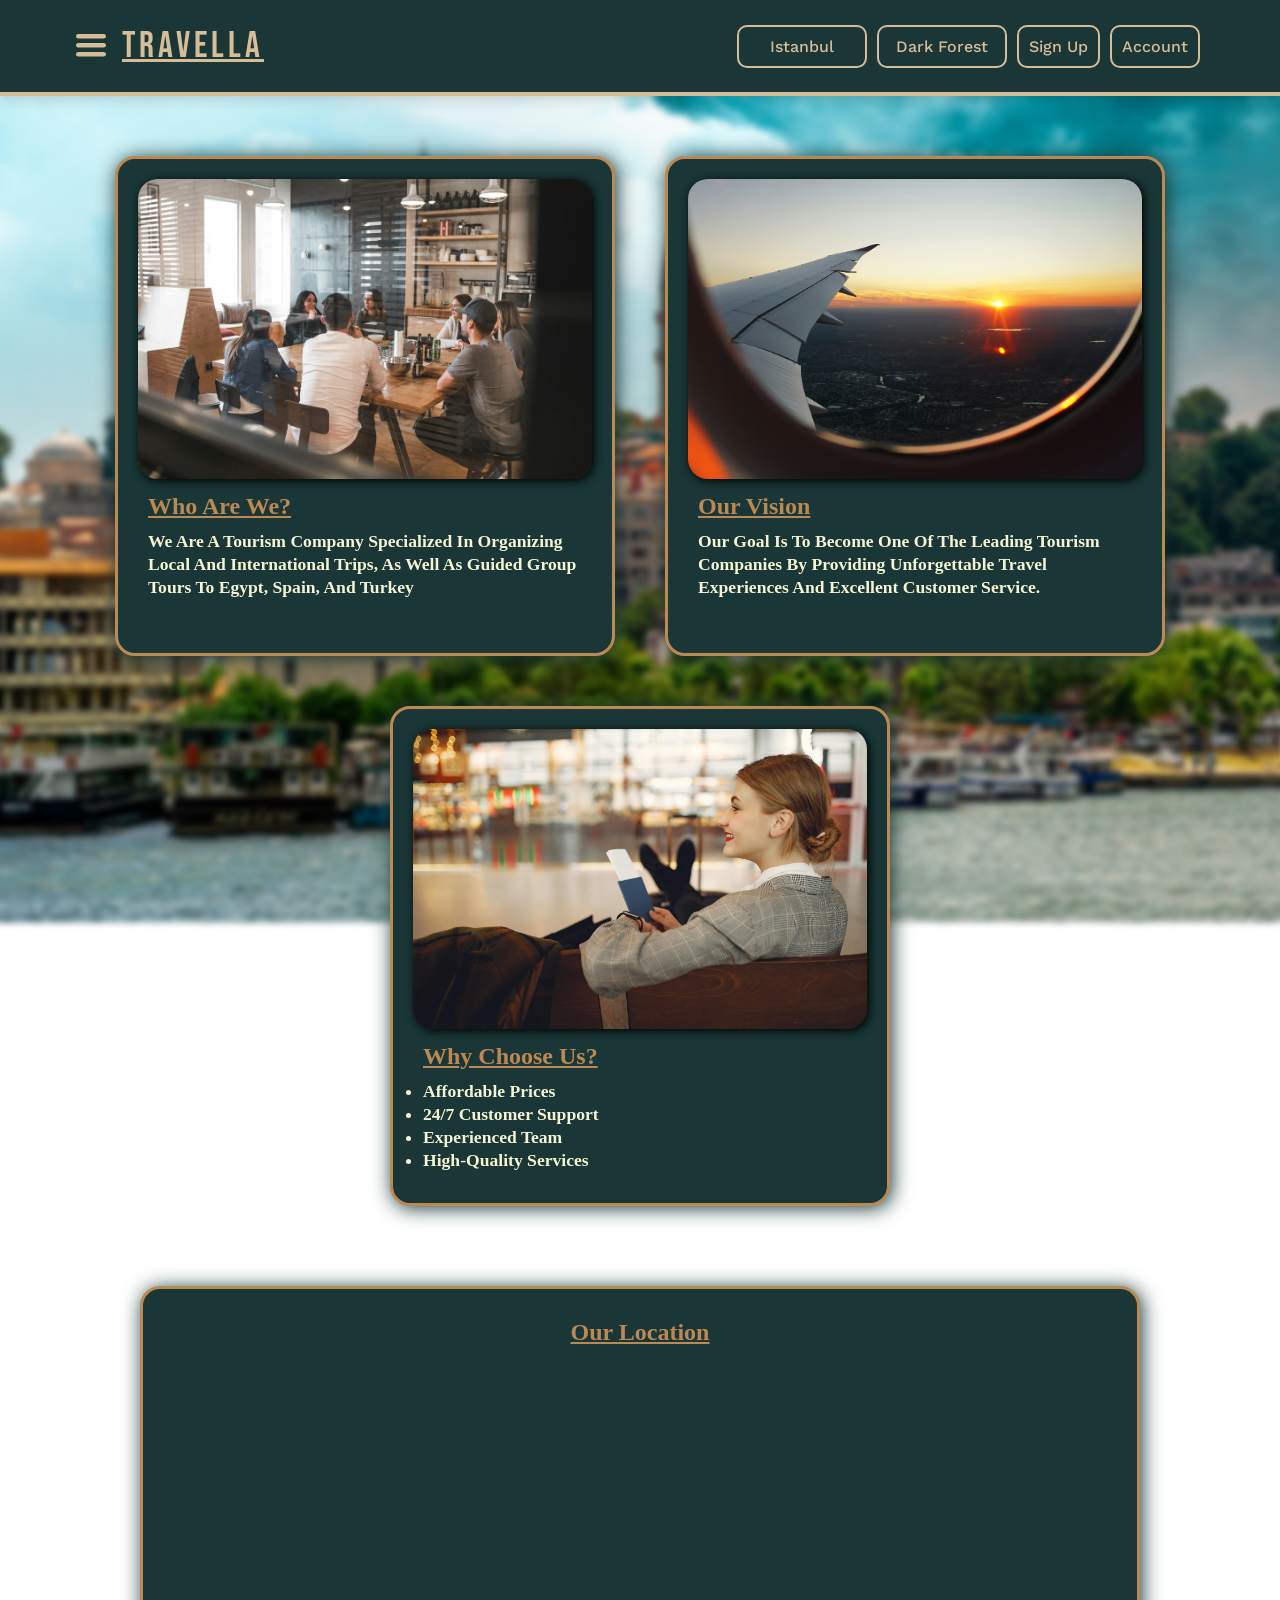
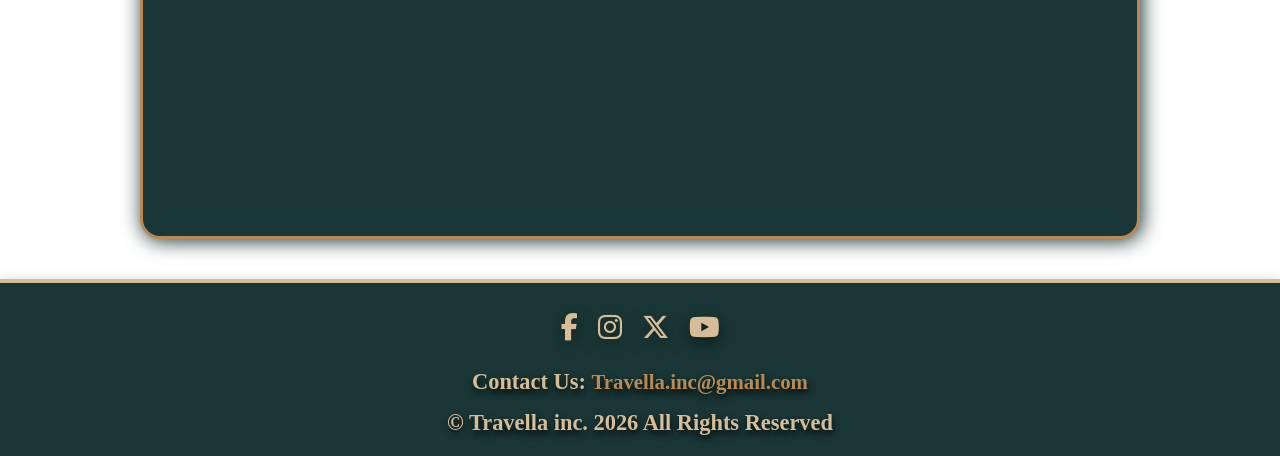
<file: about_us.html>
<!DOCTYPE html>
<html lang="en">

<head>
    <meta charset="UTF-8">
    <meta name="viewport" content="width=device-width, initial-scale=1.0">
    <title>about us - Travella</title>
    <link rel="preconnect" href="https://fonts.googleapis.com">
    <link rel="preconnect" href="https://fonts.gstatic.com" crossorigin>
    <link
        href="https://fonts.googleapis.com/css2?family=Bebas+Neue&family=Lora:ital,wght@0,400..700;1,400..700&family=Work+Sans:ital,wght@0,100..900;1,100..900&display=swap"
        rel="stylesheet">
    <link rel="stylesheet" href="https://cdnjs.cloudflare.com/ajax/libs/font-awesome/6.5.1/css/all.min.css">
    <link rel="stylesheet" href="about_us.css">
    <link rel="stylesheet" href="general.css">
</head>

<body>
    <header>
        <nav>
            <div class="navbar">
                <div class="dropdown">
                    <button class="dropbtn">
                        <svg viewBox="0 0 100 80" width="30" height="30" fill="currentColor">
                            <rect width="100" height="15" rx="8"></rect>
                            <rect y="30" width="100" height="15" rx="8"></rect>
                            <rect y="60" width="100" height="15" rx="8"></rect>
                        </svg>
                    </button>
                    <div class="dropdown_content">
                        <li><a href="index.html">Home</a></li>
                        <li><a href="destinations.html">Destinations</a></li>
                        <li><a href="book-a-toor.html">Book A Tour</a></li>
                        <li><a href="faq.html">FAQ</a></li>
                        <li><a href="contact_us.html">Customer Support</a></li>
                        <li><a href="about_us.html">About Us</a></li>
                    </div>
                </div>
                <a href="index.html" class="title-link">
                    <h1 class="title">Travella</h1>
                </a>
                <div class="visible_links">

                    <select id="bg-selector">
                        <option value="media/Istanbul City.jpg">Istanbul</option>
                        <option value="media/spain mansion.jpg">Spain</option>
                        <option value="media/Alexandria.jpg">Egypt</option>
                        <option value="media/green city.jpg">Forest</option>
                        <option value="media/spain nature.jpg">Sunset</option>
                    </select>

                    <select id="theme-selector">
                        <option value="classic">Dark Forest</option>
                        <option value="midnight">Warm Desert</option>
                    </select>

                    <li><a href="sign_up.html">Sign Up</a></li>
                    <li><a href="account.html">Account</a></li>
                </div>
            </div>
        </nav>
    </header>
    <main>
        <img src="media/Istanbul City.jpg" alt="background_img" class="background_img" id="main-bg">
        <section>
            <div class="about">
                <div class="card">
                    <div class="img1">
                        <img src="media/Team.jpg" alt="" title="Who Are We?">
                    </div>
                    <h2>Who Are We?</h2>
                    <div class="info">
                        <p> We are a tourism company specialized in organizing local and international trips,
                            as well as guided group tours to Egypt, Spain, and Turkey
                        </p>
                    </div>
                </div>
                <div class="card">
                    <div>
                        <img src="media/plane.jpg" alt="" title="Our Vision">
                    </div>
                    <h2>Our Vision</h2>
                    <div class="info">
                        <p> Our goal is to become one of the leading tourism companies by providing unforgettable
                            travel experiences and excellent customer service.

                        </p>
                    </div>
                </div>
                <div class="card">
                    <div>
                        <img src="media/about-3.jpg" alt="" title="Why Choose Us?">
                    </div>
                    <h2>Why Choose Us? </h2>
                    <div class="info">
                        <ul>
                            <li>Affordable prices</li>
                            <li>24/7 customer support</li>
                            <li>Experienced team</li>
                            <li>High-quality services</li>
                        </ul>
                    </div>
                </div>
            </div>
        </section>
        <section class="map-section">
            <div class="map-card">
                <h2>Our Location</h2>
                <div class="map-container">
                    <iframe
                        src="https://www.google.com/maps/embed?pb=!1m18!1m12!1m3!1d3456.114204019688!2d31.12877945095213!3d29.976147742019158!2m3!1f0!2f0!3f0!3m2!1i1024!2i768!4f13.1!3m3!1m2!1s0x14584f7e769ce875%3A0xbdb7550e0ab35c6c!2sX4GJ%2B99V%2C%20Al%20Haram%2C%20Giza%20Governorate%203512201!5e0!3m2!1sen!2seg!4v1777994181265!5m2!1sen!2seg"
                        style="border:0;" allowfullscreen="" loading="lazy"
                        referrerpolicy="no-referrer-when-downgrade"></iframe>
                </div>
            </div>
        </section>
    </main>
    <footer>
        <div class="social-icons">
            <a href="#" aria-label="Facebook"><i class="fa-brands fa-facebook-f"></i></a>
            <a href="#" aria-label="Instagram"><i class="fa-brands fa-instagram"></i></a>
            <a href="#" aria-label="X (Twitter)"><i class="fa-brands fa-x-twitter"></i></a>
            <a href="#" aria-label="YouTube"><i class="fa-brands fa-youtube"></i></a>
        </div>
        <div class="contact">
            <p>Contact Us: <a href="contact_us.html">Travella.inc@gmail.com</a></p>
        </div>
        <p class="trademark">&copy; Travella inc. 2026 All Rights Reserved</p>
    </footer>
    <script src="index.js"></script>
</body>

</html>
</file>
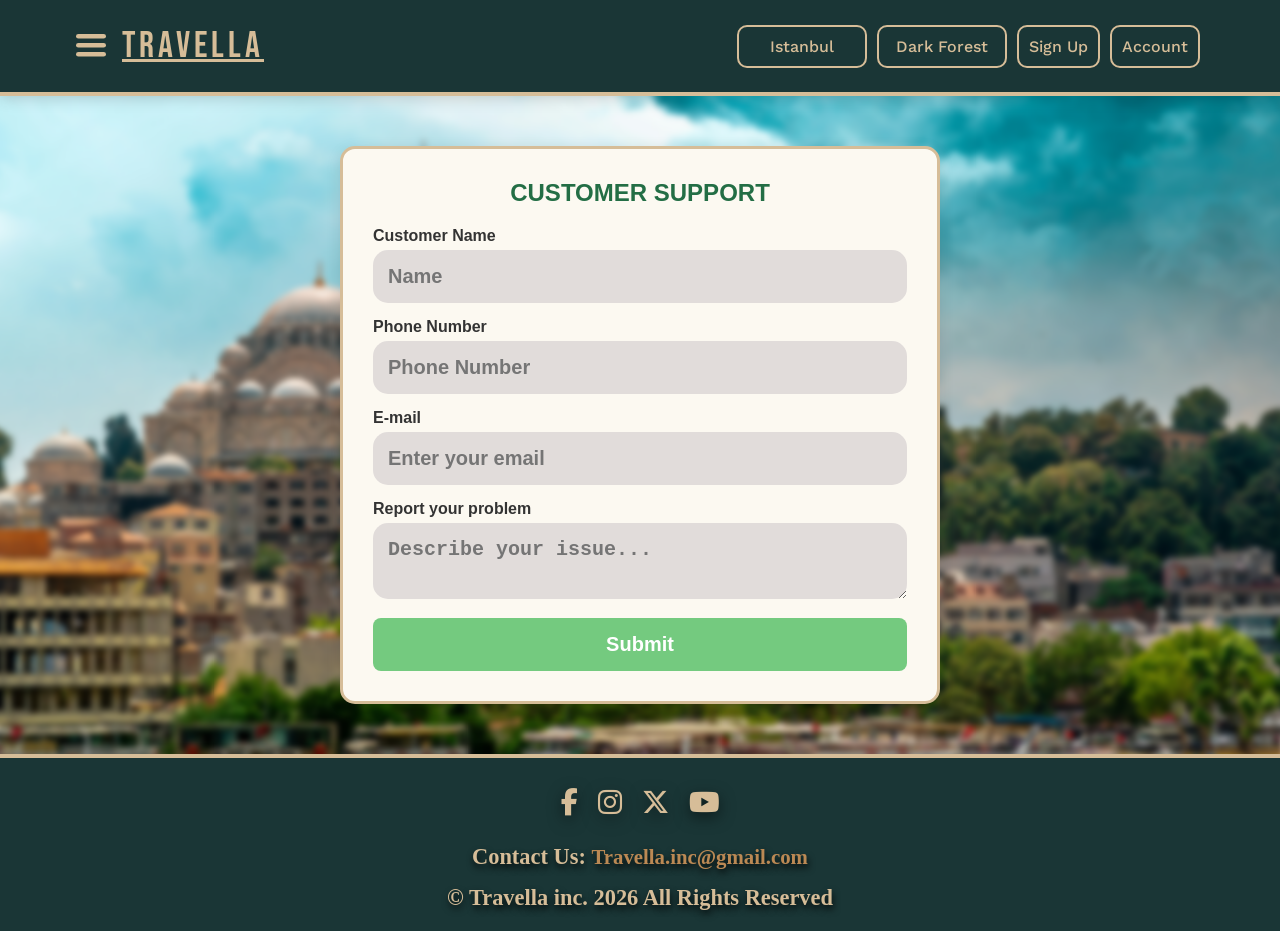
<file: contact_us.html>
<!DOCTYPE html>
<html lang="en">

<head>
    <meta charset="UTF-8">
    <meta name="viewport" content="width=device-width, initial-scale=1.0">
    <title>Customer Support - Travella</title>
    <link rel="preconnect" href="https://fonts.googleapis.com">
    <link rel="preconnect" href="https://fonts.gstatic.com" crossorigin>
    <link
        href="https://fonts.googleapis.com/css2?family=Bebas+Neue&family=Lora:ital,wght@0,400..700;1,400..700&family=Work+Sans:ital,wght@0,100..900;1,100..900&display=swap"
        rel="stylesheet">
    <link rel="stylesheet" href="https://cdnjs.cloudflare.com/ajax/libs/font-awesome/6.5.1/css/all.min.css">
    <link rel="stylesheet" href="contact_us.css">
    <link rel="stylesheet" href="general.css">
</head>

<body>
    <main>
        <header>
            <nav>
                <div class="navbar">
                    <div class="dropdown">
                        <button class="dropbtn">
                            <svg viewBox="0 0 100 80" width="30" height="30" fill="currentColor">
                                <rect width="100" height="15" rx="8"></rect>
                                <rect y="30" width="100" height="15" rx="8"></rect>
                                <rect y="60" width="100" height="15" rx="8"></rect>
                            </svg>
                        </button>
                        <div class="dropdown_content">
                            <li><a href="index.html">Home</a></li>
                            <li><a href="destinations.html">Destinations</a></li>
                            <li><a href="book-a-toor.html">Book A Tour</a></li>
                            <li><a href="faq.html">FAQ</a></li>
                            <li><a href="contact_us.html">Customer Support</a></li>
                            <li><a href="about_us.html">About Us</a></li>
                        </div>
                    </div>
                    <a href="index.html" class="title-link">
                        <h1 class="title">Travella</h1>
                    </a>
                    <div class="visible_links">

                        <select id="bg-selector">
                            <option value="media/Istanbul City.jpg">Istanbul</option>
                            <option value="media/spain mansion.jpg">Spain</option>
                            <option value="media/Alexandria.jpg">Egypt</option>
                            <option value="media/green city.jpg">Forest</option>
                            <option value="media/spain nature.jpg">Sunset</option>
                        </select>

                        <select id="theme-selector">
                            <option value="classic">Dark Forest</option>
                            <option value="midnight">Warm Desert</option>
                        </select>

                        <li><a href="sign_up.html">Sign Up</a></li>
                    <li><a href="account.html">Account</a></li>
                    </div>
                </div>
            </nav>
        </header>
        <img src="media/Istanbul City.jpg" alt="background_img" class="background_img" id="main-bg">

        <div class="form-body">
            <form>
                <h2>Customer support</h2>

                <div class="input-part">
                    <label for="name">Customer Name</label>
                    <input id="name" type="text" placeholder="Name" required name="name">
                </div>

                <div class="input-part">
                    <label for="phone">Phone Number</label>
                    <input id="phone" type="tel" placeholder="Phone Number" required maxlength="11" name="phone">
                    <div id="phoneError" style="color: red; font-size: 20px; display: none;"></div>
                </div>

                <div class=" input-part">
                    <label for="email">E-mail</label>
                    <input id="email" type="email" placeholder="Enter your email" required name="email">
                    <div id="emailError" style="color: red;font-size: 20px;display: none;">Please enter a valid email
                        address.</div>
                </div>
                <div class="input-part">
                    <label for="problem">Report your problem</label>
                    <textarea id="problem" name="problem" placeholder="Describe your issue..." required></textarea>
                </div>

                <button type="submit" class="submit-btn" id="submit">Submit</button>
            </form>
        </div>

        <footer>
            <div class="social-icons">
                <a href="#" aria-label="Facebook"><i class="fa-brands fa-facebook-f"></i></a>
                <a href="#" aria-label="Instagram"><i class="fa-brands fa-instagram"></i></a>
                <a href="#" aria-label="X (Twitter)"><i class="fa-brands fa-x-twitter"></i></a>
                <a href="#" aria-label="YouTube"><i class="fa-brands fa-youtube"></i></a>
            </div>
            <div class="contact">
                <p>Contact Us: <a href="contact_us.html">Travella.inc@gmail.com</a></p>
            </div>
            <p class="trademark">&copy; Travella inc. 2026 All Rights Reserved</p>
        </footer>
    </main>
    <script src="contact.js"></script>
    <script src="index.js"></script>
</body>

</html>
</file>
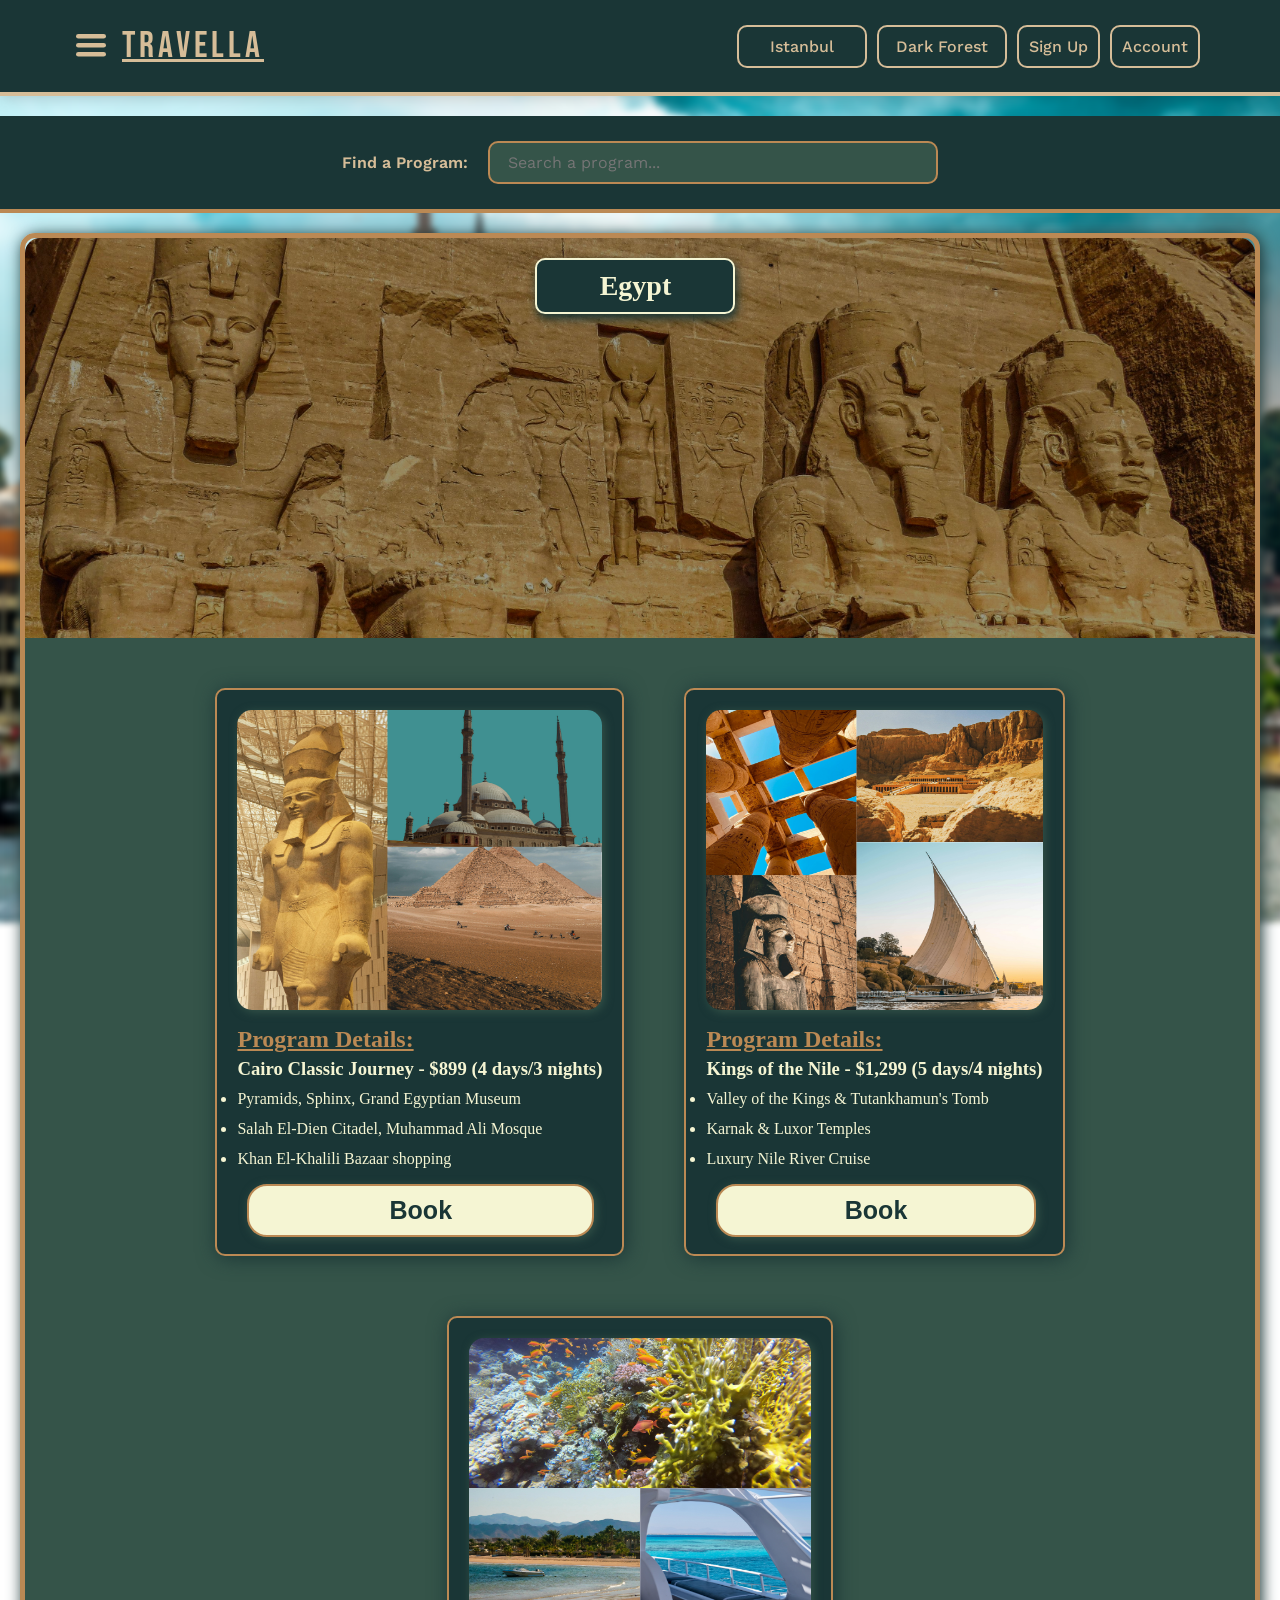
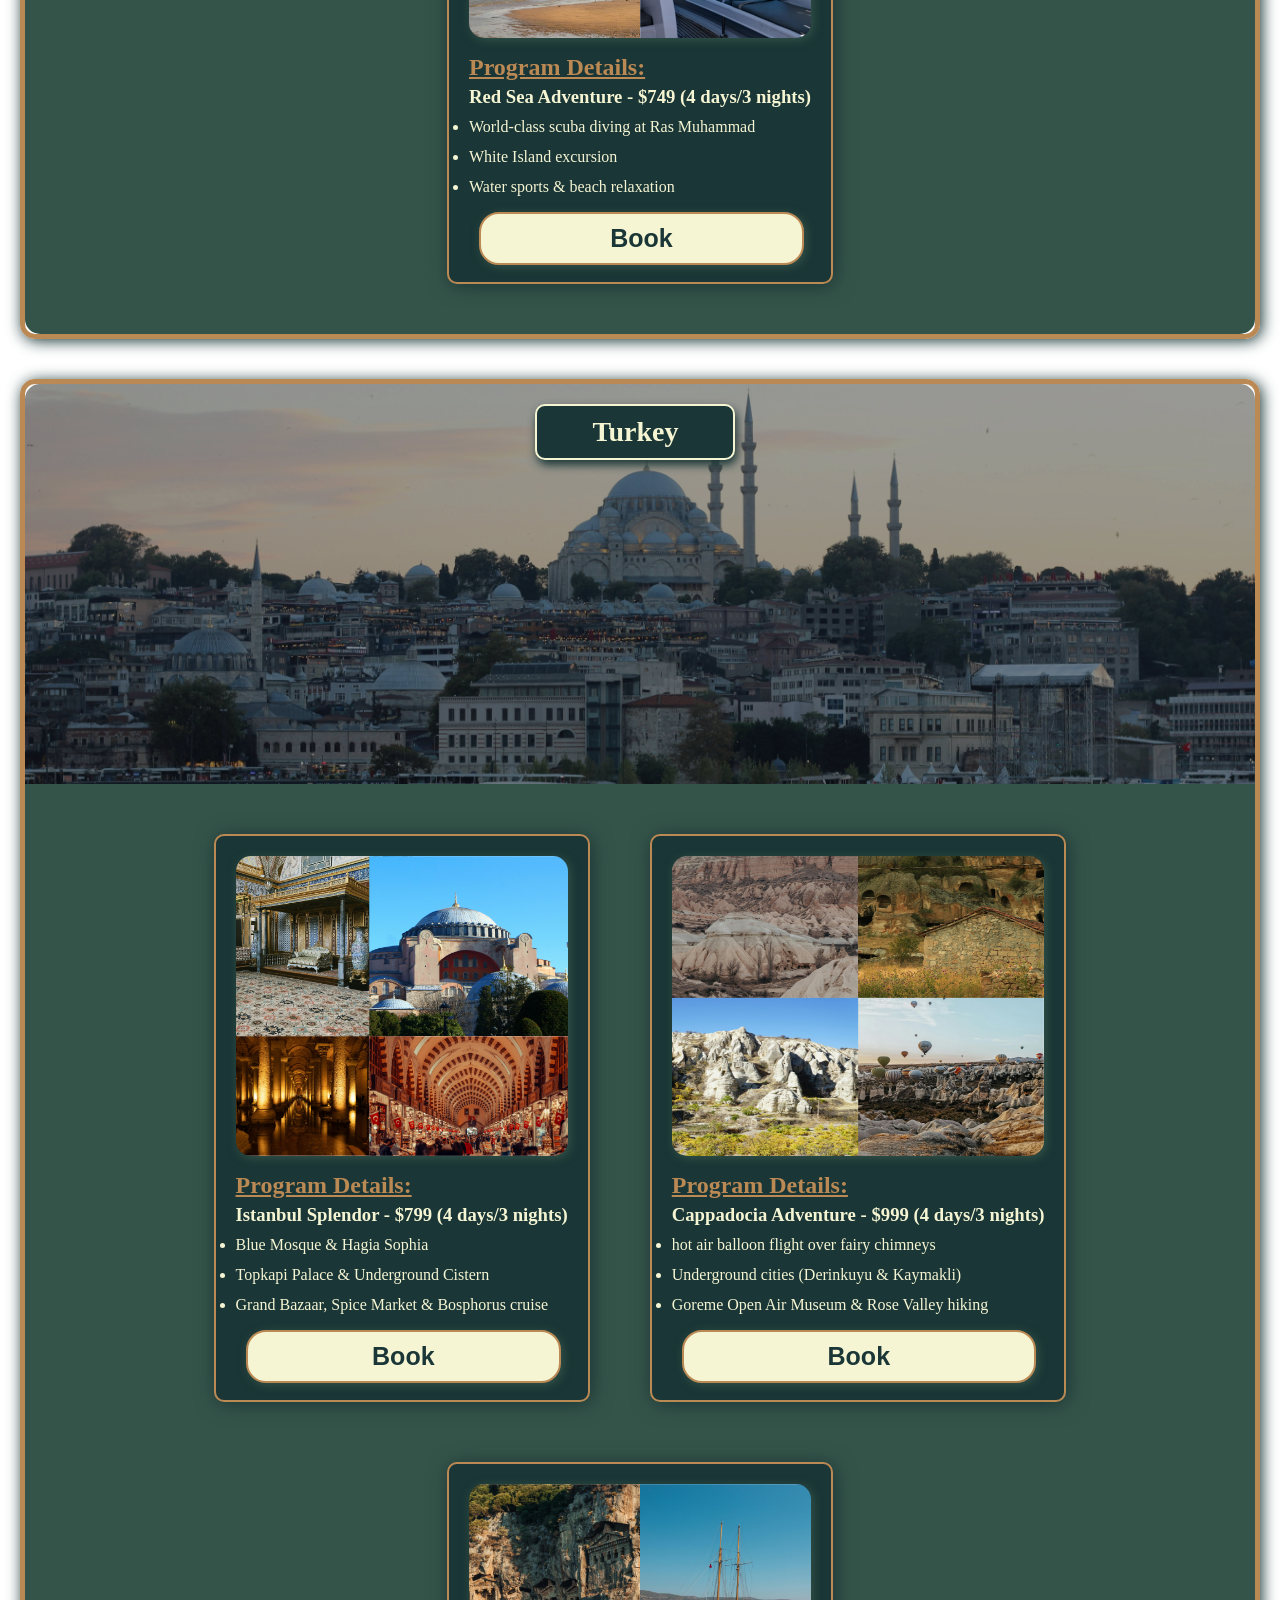
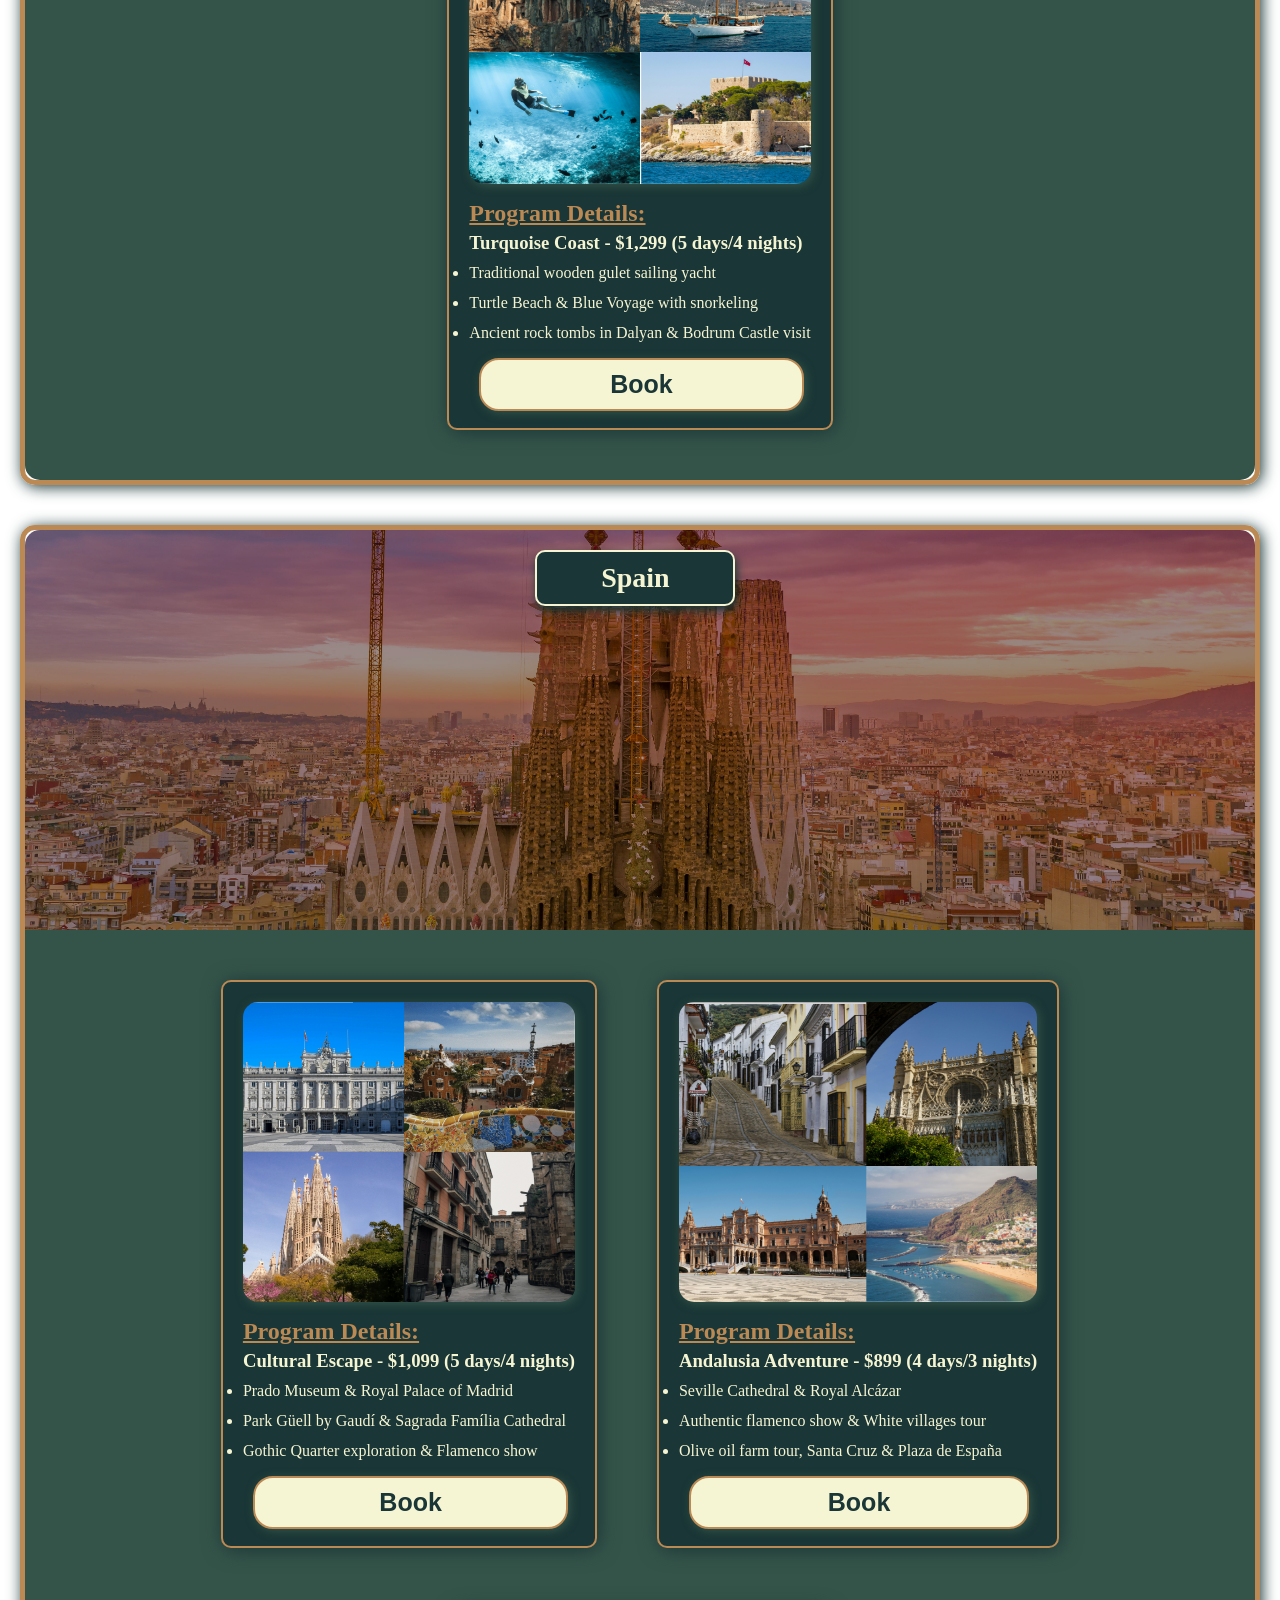
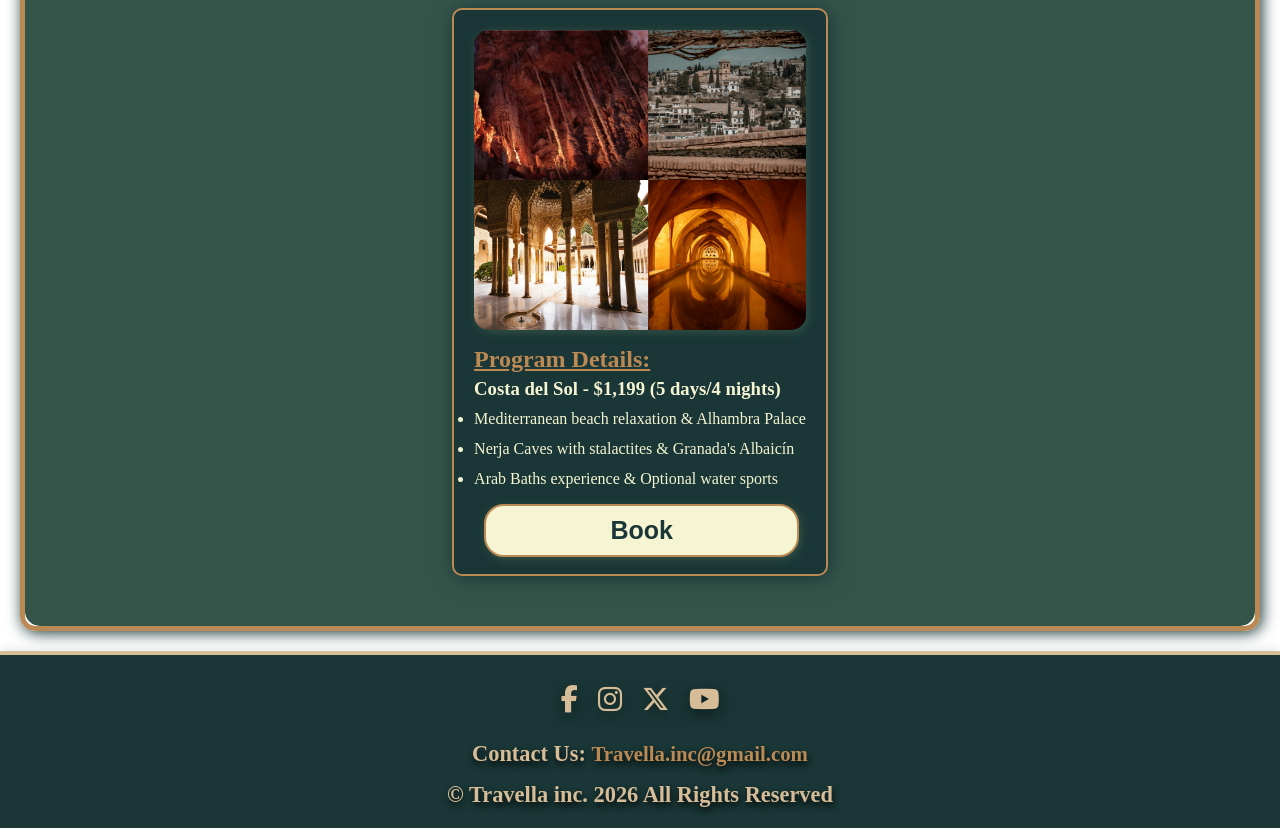
<file: destinations.html>
<!DOCTYPE html>
<html lang="en">

<head>
    <meta charset="UTF-8">
    <meta name="viewport" content="width=device-width, initial-scale=1.0">
    <title>Destinations - Travella</title>
    <link rel="preconnect" href="https://fonts.googleapis.com">
    <link rel="preconnect" href="https://fonts.gstatic.com" crossorigin>
    <link
        href="https://fonts.googleapis.com/css2?family=Bebas+Neue&family=Lora:ital,wght@0,400..700;1,400..700&family=Work+Sans:ital,wght@0,100..900;1,100..900&display=swap"
        rel="stylesheet">
    <link rel="stylesheet" href="https://cdnjs.cloudflare.com/ajax/libs/font-awesome/6.5.1/css/all.min.css">
    <link rel="stylesheet" href="destinations.css">
    <link rel="stylesheet" href="general.css">
</head>

<body>

    <header>
        <nav>
            <div class="navbar">
                <div class="dropdown">
                    <button class="dropbtn">
                        <svg viewBox="0 0 100 80" width="30" height="30" fill="currentColor">
                            <rect width="100" height="15" rx="8"></rect>
                            <rect y="30" width="100" height="15" rx="8"></rect>
                            <rect y="60" width="100" height="15" rx="8"></rect>
                        </svg>
                    </button>
                    <div class="dropdown_content">
                        <li><a href="index.html">Home</a></li>
                        <li><a href="destinations.html">Destinations</a></li>
                        <li><a href="book-a-toor.html">Book A Tour</a></li>
                        <li><a href="faq.html">FAQ</a></li>
                        <li><a href="contact_us.html">Customer Support</a></li>
                        <li><a href="about_us.html">About Us</a></li>
                    </div>
                </div>
                <a href="index.html" class="title-link">
                    <h1 class="title">Travella</h1>
                </a>
                <div class="visible_links">

                    <select id="bg-selector">
                        <option value="media/Istanbul City.jpg">Istanbul</option>
                        <option value="media/spain mansion.jpg">Spain</option>
                        <option value="media/Alexandria.jpg">Egypt</option>
                        <option value="media/green city.jpg">Forest</option>
                        <option value="media/spain nature.jpg">Sunset</option>
                    </select>

                    <select id="theme-selector">
                        <option value="classic">Dark Forest</option>
                        <option value="midnight">Warm Desert</option>
                    </select>

                    <li><a href="sign_up.html">Sign Up</a></li>
                    <li><a href="account.html">Account</a></li>
                </div>
            </div>
        </nav>
    </header>

    <img src="media/Istanbul City.jpg" alt="background_img" class="background_img" id="main-bg">

    <main>


        <div class="search-section">
            <label for="program-search">Find a Program:</label>
            <input type="text" id="program-search" list="programs-list" placeholder="Search a program..."
                autocomplete="off" oninput="goToProgram(this.value)" />
            <datalist id="programs-list">
                <option value="Cairo Classic Journey"></option>
                <option value="Kings of the Nile"></option>
                <option value="Red Sea Adventure"></option>
                <option value="Istanbul Splendor"></option>
                <option value="Cappadocia Adventure"></option>
                <option value="Turquoise Coast"></option>
                <option value="Cultural Escape"></option>
                <option value="Andalusia Adventure"></option>
                <option value="Costa del Sol"></option>
            </datalist>
        </div>


        <section class="country">
            <div class="country-header">
                <img src="media/Egypt-hero.jpg">
                <h2>Egypt</h2>
            </div>

            <div class="distination">
                <div class="card" id="egypt-cairo">
                    <div class="pic">
                        <img src="media/Egypt-program1.png">
                    </div>
                    <div class="info">
                        <h2>Program Details:</h2>
                        <h3>Cairo Classic Journey - $899 (4 days/3 nights)</h3>
                        <ul>
                            <li>Pyramids, Sphinx, Grand Egyptian Museum</li>
                            <li>Salah El-Dien Citadel, Muhammad Ali Mosque</li>
                            <li>Khan El-Khalili Bazaar shopping</li>
                        </ul>
                    </div>
                    <div class="btn">
                        <button onclick="bookProgram('Cairo Classic Journey')">Book</button>
                    </div>
                </div>

                <div class="card" id="egypt-kings">
                    <div class="pic">
                        <img src="media/Egypt-program2.png">
                    </div>
                    <div class="info">
                        <h2>Program Details:</h2>
                        <h3>Kings of the Nile - $1,299 (5 days/4 nights)</h3>
                        <ul>
                            <li>Valley of the Kings & Tutankhamun's Tomb</li>
                            <li>Karnak & Luxor Temples</li>
                            <li>Luxury Nile River Cruise</li>
                        </ul>
                    </div>
                    <div class="btn">
                        <button onclick="bookProgram('Kings of the Nile')">Book</button>
                    </div>
                </div>

                <div class="card" id="egypt-redsea">
                    <div class="pic">
                        <img src="media/Egypt-program3.png">
                    </div>
                    <div class="info">
                        <h2>Program Details:</h2>
                        <h3>Red Sea Adventure - $749 (4 days/3 nights)</h3>
                        <ul>
                            <li>World-class scuba diving at Ras Muhammad</li>
                            <li>White Island excursion</li>
                            <li>Water sports & beach relaxation</li>
                        </ul>
                    </div>
                    <div class="btn">
                        <button onclick="bookProgram('Red Sea Adventure')">Book</button>
                    </div>
                </div>
            </div>
        </section>



        <section class="country">
            <div class="country-header">
                <img src="media/Turkey-hero.jpg">
                <h2>Turkey</h2>
            </div>

            <div class="distination">
                <div class="card" id="turkey-istanbul">
                    <div class="pic">
                        <img src="media/Turkey-program1.png">
                    </div>
                    <div class="info">
                        <h2>Program Details:</h2>
                        <h3>Istanbul Splendor - $799 (4 days/3 nights)</h3>
                        <ul>
                            <li>Blue Mosque & Hagia Sophia</li>
                            <li>Topkapi Palace & Underground Cistern</li>
                            <li>Grand Bazaar, Spice Market & Bosphorus cruise</li>
                        </ul>
                    </div>
                    <div class="btn">
                        <button onclick="bookProgram('Istanbul Splendor')">Book</button>
                    </div>
                </div>

                <div class="card" id="turkey-cappadocia">
                    <div class="pic">
                        <img src="media/Turkey-program2.png">
                    </div>
                    <div class="info">
                        <h2>Program Details:</h2>
                        <h3>Cappadocia Adventure - $999 (4 days/3 nights)</h3>
                        <ul>
                            <li>hot air balloon flight over fairy chimneys</li>
                            <li>Underground cities (Derinkuyu & Kaymakli)</li>
                            <li>Goreme Open Air Museum & Rose Valley hiking</li>
                        </ul>
                    </div>
                    <div class="btn">
                        <button onclick="bookProgram('Cappadocia Adventure')">Book</button>
                    </div>
                </div>

                <div class="card" id="turkey-coast">
                    <div class="pic">
                        <img src="media/Turkey-program3.png">
                    </div>
                    <div class="info">
                        <h2>Program Details:</h2>
                        <h3>Turquoise Coast - $1,299 (5 days/4 nights)</h3>
                        <ul>
                            <li>Traditional wooden gulet sailing yacht</li>
                            <li>Turtle Beach & Blue Voyage with snorkeling</li>
                            <li>Ancient rock tombs in Dalyan & Bodrum Castle visit</li>
                        </ul>
                    </div>
                    <div class="btn">
                        <button onclick="bookProgram('Turquoise Coast')">Book</button>
                    </div>
                </div>
            </div>
        </section>



        <section class="country">
            <div class="country-header">
                <img src="media/Spain-hero.jpg">
                <h2>Spain</h2>
            </div>

            <div class="distination">
                <div class="card" id="spain-cultural">
                    <div class="pic">
                        <img src="media/Spain-program1.png">
                    </div>
                    <div class="info">
                        <h2>Program Details:</h2>
                        <h3>Cultural Escape - $1,099 (5 days/4 nights)</h3>
                        <ul>
                            <li>Prado Museum & Royal Palace of Madrid</li>
                            <li>Park Güell by Gaudí & Sagrada Família Cathedral</li>
                            <li>Gothic Quarter exploration & Flamenco show</li>
                        </ul>
                    </div>
                    <div class="btn">
                        <button onclick="bookProgram('Cultural Escape')">Book</button>
                    </div>
                </div>

                <div class="card" id="spain-andalusia">
                    <div class="pic">
                        <img src="media/Spain-program2.png">
                    </div>
                    <div class="info">
                        <h2>Program Details:</h2>
                        <h3>Andalusia Adventure - $899 (4 days/3 nights)</h3>
                        <ul>
                            <li>Seville Cathedral & Royal Alcázar</li>
                            <li>Authentic flamenco show & White villages tour</li>
                            <li>Olive oil farm tour, Santa Cruz & Plaza de España</li>
                        </ul>
                    </div>
                    <div class="btn">
                        <button onclick="bookProgram('Andalusia Adventure')">Book</button>
                    </div>
                </div>

                <div class="card" id="spain-costa">
                    <div class="pic">
                        <img src="media/Spain-program3.png">
                    </div>
                    <div class="info">
                        <h2>Program Details:</h2>
                        <h3>Costa del Sol - $1,199 (5 days/4 nights)</h3>
                        <ul>
                            <li>Mediterranean beach relaxation & Alhambra Palace</li>
                            <li>Nerja Caves with stalactites & Granada's Albaicín</li>
                            <li>Arab Baths experience & Optional water sports</li>
                        </ul>
                    </div>
                    <div class="btn">
                        <button onclick="bookProgram('Costa del Sol')">Book</button>
                    </div>
                </div>
            </div>
        </section>
    </main>

    <footer>
        <div class="social-icons">
            <a href="#" aria-label="Facebook"><i class="fa-brands fa-facebook-f"></i></a>
            <a href="#" aria-label="Instagram"><i class="fa-brands fa-instagram"></i></a>
            <a href="#" aria-label="X (Twitter)"><i class="fa-brands fa-x-twitter"></i></a>
            <a href="#" aria-label="YouTube"><i class="fa-brands fa-youtube"></i></a>
        </div>
        <div class="contact">
            <p>Contact Us: <a href="contact_us.html">Travella.inc@gmail.com</a></p>
        </div>
        <p class="trademark">&copy; Travella inc. 2026 All Rights Reserved</p>
    </footer>

    <script src="./destinations.js"></script>
    <script src="index.js"></script>
</body>

</html>
</file>
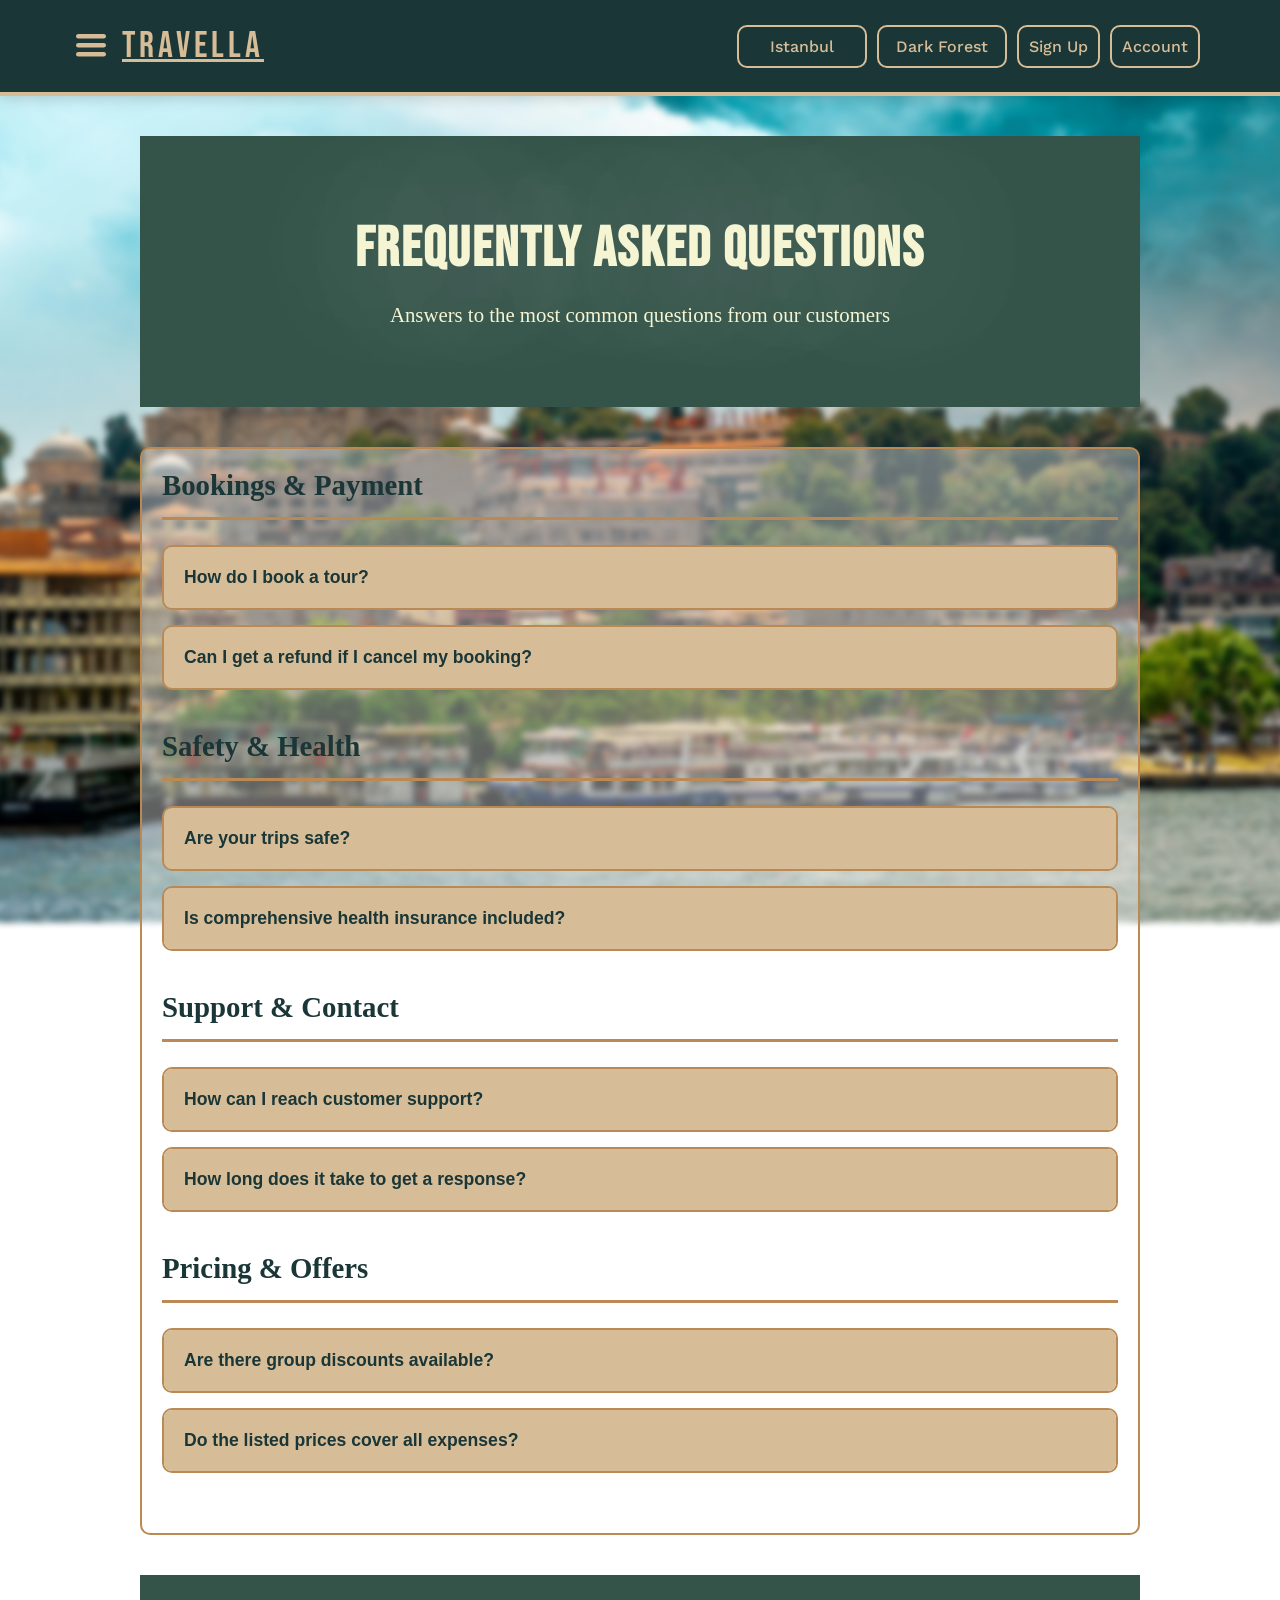
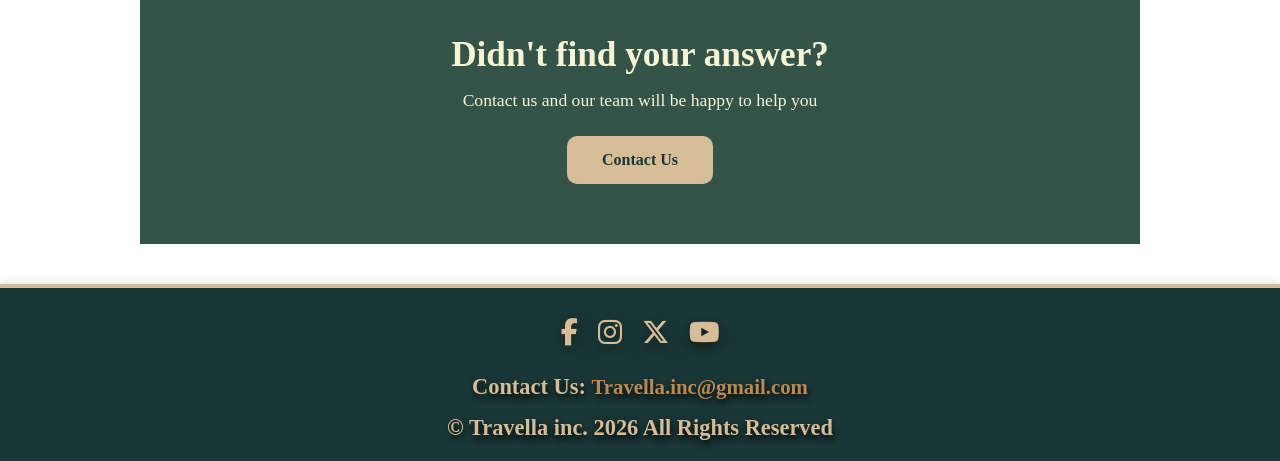
<file: faq.html>
<!DOCTYPE html>
<html lang="en">

<head>
    <meta charset="UTF-8">
    <meta name="viewport" content="width=device-width, initial-scale=1.0">
    <title>FAQ - Travella</title>
    <link rel="preconnect" href="https://fonts.googleapis.com">
    <link rel="preconnect" href="https://fonts.gstatic.com" crossorigin>
    <link
        href="https://fonts.googleapis.com/css2?family=Bebas+Neue&family=Lora:ital,wght@0,400..700;1,400..700&family=Work+Sans:ital,wght@0,100..900;1,100..900&display=swap"
        rel="stylesheet">
    <link rel="stylesheet" href="https://cdnjs.cloudflare.com/ajax/libs/font-awesome/6.5.1/css/all.min.css">
    <link rel="stylesheet" href="faq.css">
    <link rel="stylesheet" href="general.css">
</head>

<body>
    <header>
        <nav>
            <div class="navbar">
                <div class="dropdown">
                    <button class="dropbtn">
                        <svg viewBox="0 0 100 80" width="30" height="30" fill="currentColor">
                            <rect width="100" height="15" rx="8"></rect>
                            <rect y="30" width="100" height="15" rx="8"></rect>
                            <rect y="60" width="100" height="15" rx="8"></rect>
                        </svg>
                    </button>
                    <div class="dropdown_content">
                        <li><a href="index.html">Home</a></li>
                        <li><a href="destinations.html">Destinations</a></li>
                        <li><a href="book-a-toor.html">Book A Tour</a></li>
                        <li><a href="faq.html">FAQ</a></li>
                        <li><a href="contact_us.html">Customer Support</a></li>
                        <li><a href="about_us.html">About Us</a></li>
                    </div>
                </div>
                <a href="index.html" class="title-link">
                    <h1 class="title">Travella</h1>
                </a>

                <div class="visible_links">

                    <select id="bg-selector">
                        <option value="media/Istanbul City.jpg">Istanbul</option>
                        <option value="media/spain mansion.jpg">Spain</option>
                        <option value="media/Alexandria.jpg">Egypt</option>
                        <option value="media/green city.jpg">Forest</option>
                        <option value="media/spain nature.jpg">Sunset</option>
                    </select>

                    <select id="theme-selector">
                        <option value="classic">Dark Forest</option>
                        <option value="midnight">Warm Desert</option>
                    </select>

                    <li><a href="sign_up.html">Sign Up</a></li>
                    <li><a href="account.html">Account</a></li>
                </div>
            </div>
        </nav>
    </header>

    <main>
        <img src="media/Istanbul City.jpg" alt="background_img" class="background_img" id="main-bg">

        <section class="faq-hero">
            <h1>Frequently Asked Questions</h1>
            <p>Answers to the most common questions from our customers</p>
        </section>


        <section class="faq-container">

            <div class="faq-category">
                <h2>
                    Bookings & Payment
                </h2>

                <div class="faq-item">
                    <button class="faq-question">
                        <span>How do I book a tour?</span>
                    </button>
                    <div class="faq-answer">
                        <p>You can book a tour by following these simple steps:</p>
                        <ol>
                            <li>Choose your desired destination from the Destinations page</li>
                            <li>Select the travel program that suits you</li>
                            <li>Click the "Book" button</li>
                            <li>Fill in your booking details</li>
                        </ol>
                    </div>
                </div>

                <div class="faq-item">
                    <button class="faq-question">
                        <span>Can I get a refund if I cancel my booking?</span>
                    </button>
                    <div class="faq-answer">
                        <p>Yes, our refund policy depends on the cancellation date:</p>
                        <ul>
                            <li>Cancellation 30+ days before: 100% refund</li>
                            <li>Cancellation 15 days before: 75% refund</li>
                            <li>Cancellation 7 days before: 50% refund</li>
                            <li>Cancellation within 7 days: No refund</li>
                        </ul>
                    </div>
                </div>
            </div>

            <div class="faq-category">
                <h2>
                    Safety & Health
                </h2>

                <div class="faq-item">
                    <button class="faq-question">
                        <span>Are your trips safe?</span>
                    </button>
                    <div class="faq-answer">
                        <p>Yes, your safety is our top priority:</p>
                        <ul>
                            <li>Internationally accredited hotels only</li>
                            <li>Trusted and safe transportation companies</li>
                            <li>Trained professional tour guides</li>
                            <li>Comprehensive insurance coverage</li>
                            <li>24/7 support team</li>
                        </ul>
                    </div>
                </div>

                <div class="faq-item">
                    <button class="faq-question">
                        <span>Is comprehensive health insurance included?</span>
                    </button>
                    <div class="faq-answer">
                        <p>Yes, all our trips include comprehensive health insurance covering:</p>
                        <ul>
                            <li>Medical expenses in case of emergency</li>
                            <li>Medical evacuation if necessary</li>
                            <li>Essential medications and emergency treatments</li>
                        </ul>
                    </div>
                </div>
            </div>

            <div class="faq-category">
                <h2>
                    Support & Contact
                </h2>

                <div class="faq-item">
                    <button class="faq-question">
                        <span>How can I reach customer support?</span>
                    </button>
                    <div class="faq-answer">
                        <p>You can contact us through several channels:</p>
                        <ul>
                            <li>Email: Travella.inc@gmail.com</li>
                            <li>Phone: +20 2 123 4567</li>
                            <li>Social media: Facebook and Instagram</li>
                        </ul>
                    </div>
                </div>

                <div class="faq-item">
                    <button class="faq-question">
                        <span>How long does it take to get a response?</span>
                    </button>
                    <div class="faq-answer">
                        <p>Average response times for your inquiries:</p>
                        <ul>
                            <li>Email: Within 24 hours</li>
                            <li>Phone: Within 2 hours</li>
                        </ul>
                    </div>
                </div>
            </div>

            <div class="faq-category">
                <h2>
                    Pricing & Offers
                </h2>

                <div class="faq-item">
                    <button class="faq-question">
                        <span>Are there group discounts available?</span>
                    </button>
                    <div class="faq-answer">
                        <p>Yes, we offer great group discounts:</p>
                        <ul>
                            <li>10-15 people: 5% discount</li>
                            <li>15-20 people: 10% discount</li>
                            <li>20+ people: 15% discount + special gifts</li>
                        </ul>
                        <p>Contact us to create a custom offer for your group.</p>
                    </div>
                </div>

                <div class="faq-item">
                    <button class="faq-question">
                        <span>Do the listed prices cover all expenses?</span>
                    </button>
                    <div class="faq-answer">
                        <p>Our prices include:</p>
                        <ul>
                            <li>Hotel accommodation</li>
                            <li>Transportation</li>
                            <li>Sightseeing tours and excursions</li>
                        </ul>
                        <p>May not include: meals, personal drinks, and personal expenses.</p>
                    </div>
                </div>
            </div>
        </section>

        <section class="faq-contact">
            <h2>Didn't find your answer?</h2>
            <p>Contact us and our team will be happy to help you</p>
            <a href="contact_us.html" class="contact-btn">
                Contact Us
            </a>
        </section>
    </main>

    <footer>
        <div class="social-icons">
            <a href="#" aria-label="Facebook"><i class="fa-brands fa-facebook-f"></i></a>
            <a href="#" aria-label="Instagram"><i class="fa-brands fa-instagram"></i></a>
            <a href="#" aria-label="X (Twitter)"><i class="fa-brands fa-x-twitter"></i></a>
            <a href="#" aria-label="YouTube"><i class="fa-brands fa-youtube"></i></a>
        </div>
        <div class="contact">
            <p>Contact Us: <a href="contact_us.html">Travella.inc@gmail.com</a></p>
        </div>
        <p class="trademark">&copy; Travella inc. 2026 All Rights Reserved</p>
    </footer>

    <script src="index.js"></script>
</body>

</html>
</file>
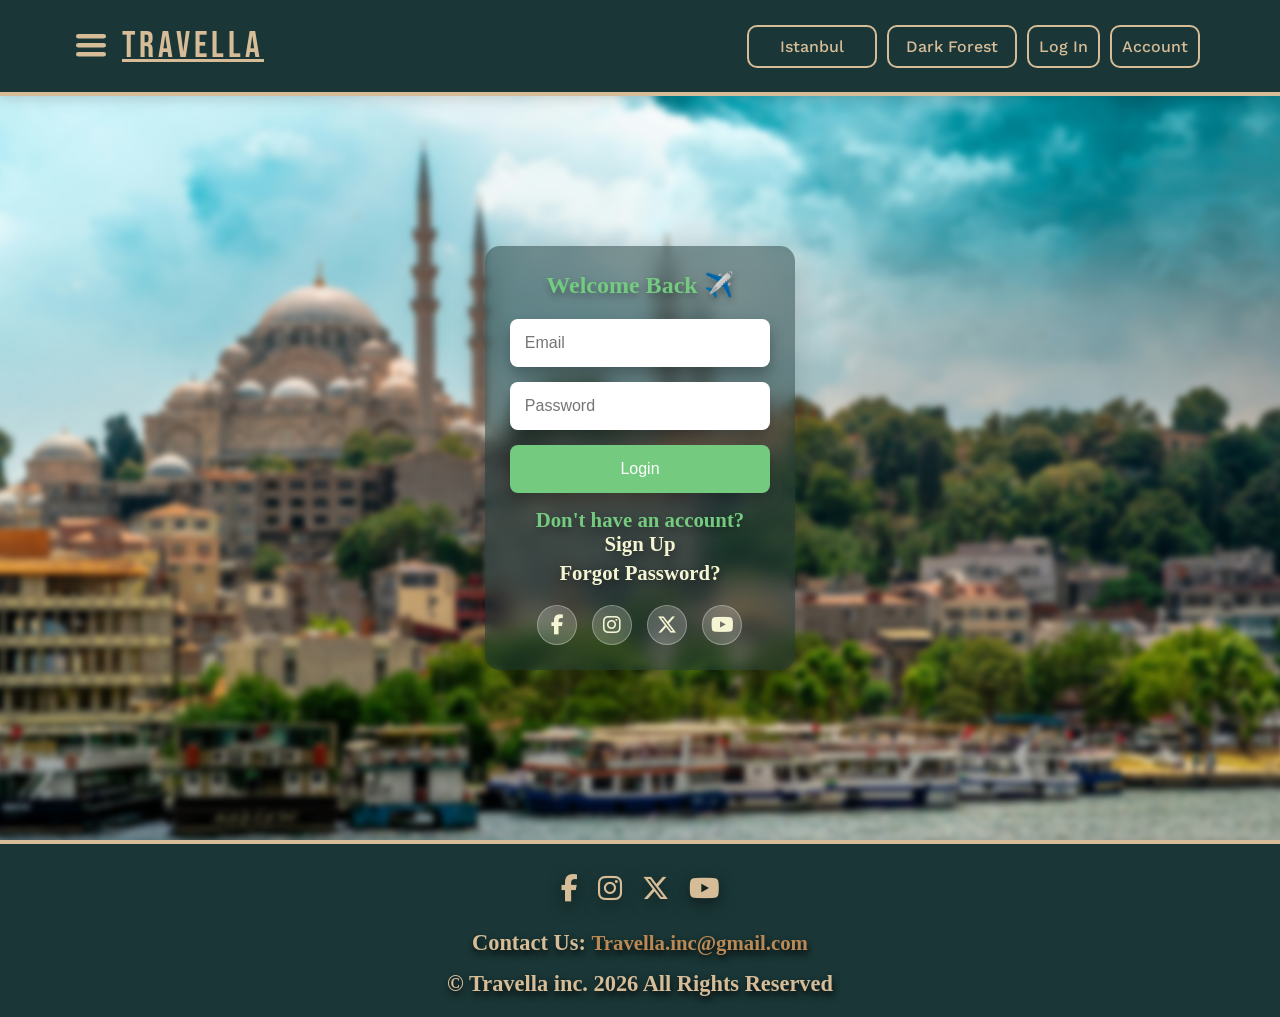
<file: log_in.html>
<!DOCTYPE html>
<html lang="en">

<head>
    <meta charset="UTF-8">
    <meta name="viewport" content="width=device-width, initial-scale=1.0">
    <title>Login - Travella</title>
    <link rel="preconnect" href="https://fonts.googleapis.com">
    <link rel="preconnect" href="https://fonts.gstatic.com" crossorigin>
    <link
        href="https://fonts.googleapis.com/css2?family=Bebas+Neue&family=Lora:ital,wght@0,400..700;1,400..700&family=Work+Sans:ital,wght@0,100..900;1,100..900&display=swap"
        rel="stylesheet">
    <link rel="stylesheet" href="https://cdnjs.cloudflare.com/ajax/libs/font-awesome/6.5.1/css/all.min.css">
    <link rel="stylesheet" href="log_in.css">
    <link rel="stylesheet" href="general.css">
</head>

<body>
    <header>
        <nav>
            <div class="navbar">
                <div class="dropdown">
                    <button class="dropbtn">
                        <svg viewBox="0 0 100 80" width="30" height="30" fill="currentColor">
                            <rect width="100" height="15" rx="8"></rect>
                            <rect y="30" width="100" height="15" rx="8"></rect>
                            <rect y="60" width="100" height="15" rx="8"></rect>
                        </svg>
                    </button>
                    <div class="dropdown_content">
                        <li><a href="index.html">Home</a></li>
                        <li><a href="destinations.html">Destinations</a></li>
                        <li><a href="book-a-toor.html">Book A Tour</a></li>
                        <li><a href="faq.html">FAQ</a></li>
                        <li><a href="contact_us.html">Customer Support</a></li>
                        <li><a href="about_us.html">About Us</a></li>
                    </div>
                </div>
                <a href="index.html" class="title-link">
                    <h1 class="title">Travella</h1>
                </a>
                <div class="visible_links">

                    <select id="bg-selector">
                        <option value="media/Istanbul City.jpg">Istanbul</option>
                        <option value="media/spain mansion.jpg">Spain</option>
                        <option value="media/Alexandria.jpg">Egypt</option>
                        <option value="media/green city.jpg">Forest</option>
                        <option value="media/spain nature.jpg">Sunset</option>
                    </select>
                    <select id="theme-selector">
                        <option value="classic">Dark Forest</option>
                        <option value="midnight">Warm Desert</option>
                    </select>
                    <li><a href="log_in.html">Log In</a></li>
                    <li><a href="account.html">Account</a></li>
                </div>
            </div>
        </nav>
    </header>
    <main>
        <img src="media/Istanbul City.jpg" alt="background_img" class="background_img" id="main-bg">
        <div class="container">
            <form class="glass-box">
                <h2>Welcome Back ✈️</h2>
                <div class="input-box">
                    <input id="email" type="email" placeholder="Email" name="email">
                    <div id="emailError" style="color: red; font-size: 20px; display: none;"></div>
                </div>
                <div class="input-box">
                    <input id="pass" type="password" placeholder="Password" name="paaword">
                    <div id="passError" style="color: red; font-size: 20px; display: none;"></div>
                </div>
                <button type="submit" id="submit">Login</button>
                <p>Don't have an account?
                    <a href="sign_up.html">Sign Up</a>
                </p>
                <p>
                    <a href="#">Forgot Password?</a>
                </p>
                <div class="social-icons">
                    <a href="#" aria-label="Facebook"><i class="fa-brands fa-facebook-f"></i></a>
                    <a href="#" aria-label="Instagram"><i class="fa-brands fa-instagram"></i></a>
                    <a href="#" aria-label="X (Twitter)"><i class="fa-brands fa-x-twitter"></i></a>
                    <a href="#" aria-label="YouTube"><i class="fa-brands fa-youtube"></i></a>
                </div>
            </form>
        </div>
    </main>
    <footer>
        <div class="social-icons">
            <a href="#" aria-label="Facebook"><i class="fa-brands fa-facebook-f"></i></a>
            <a href="#" aria-label="Instagram"><i class="fa-brands fa-instagram"></i></a>
            <a href="#" aria-label="X (Twitter)"><i class="fa-brands fa-x-twitter"></i></a>
            <a href="#" aria-label="YouTube"><i class="fa-brands fa-youtube"></i></a>
        </div>
        <div class="contact">
            <p>Contact Us: <a href="contact_us.html">Travella.inc@gmail.com</a></p>
        </div>
        <p class="trademark">&copy; Travella inc. 2026 All Rights Reserved</p>
    </footer>
    <script src="sign.js"></script>
    <script src="index.js"></script>
</body>

</html>
</file>
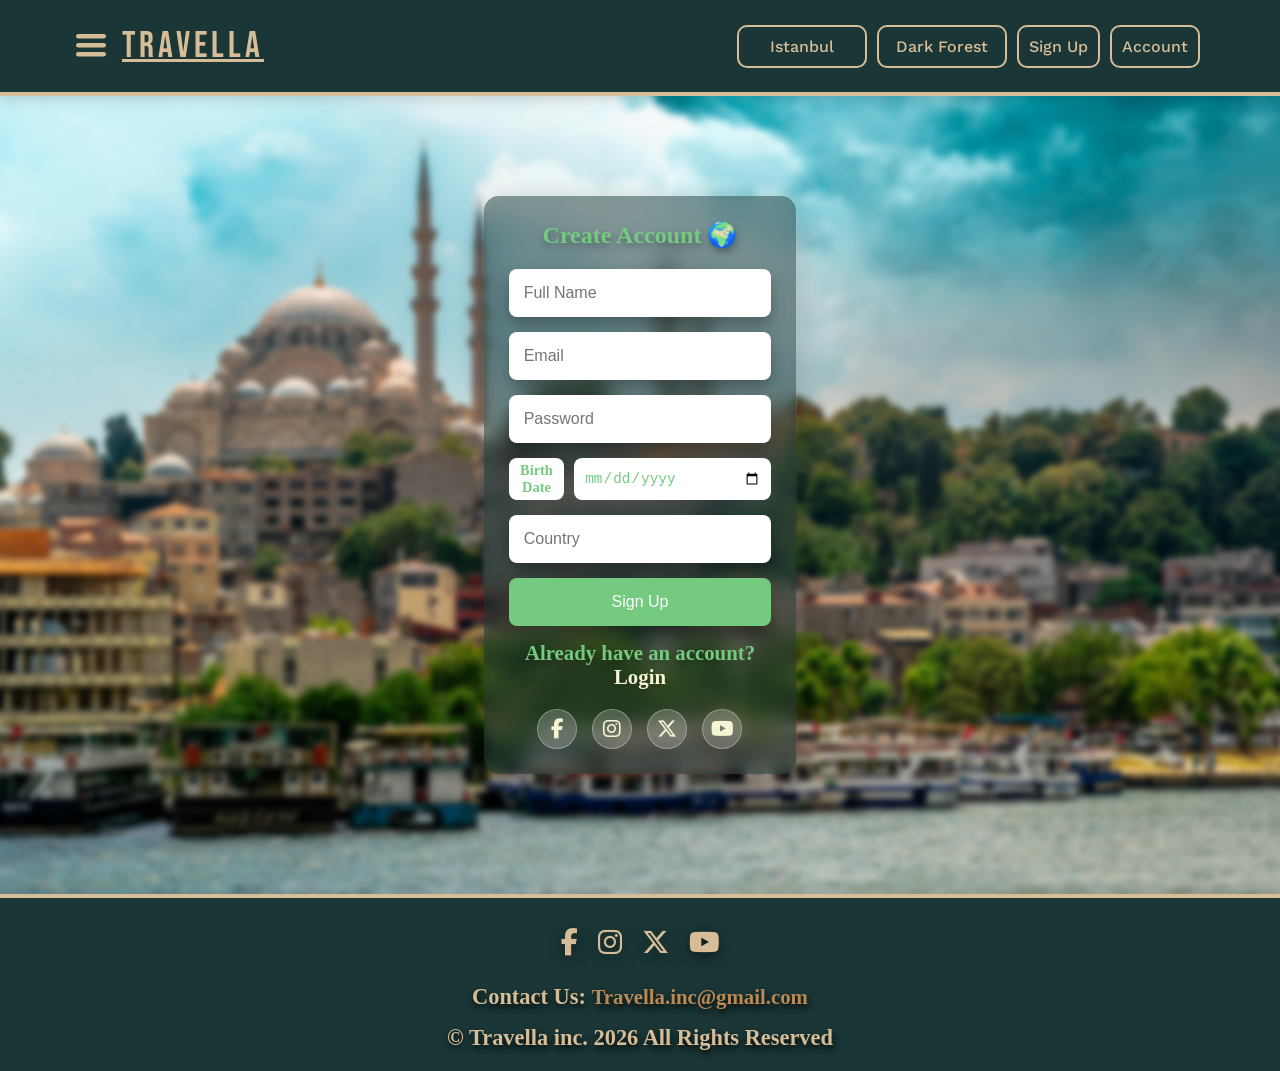
<file: sign_up.html>
<!DOCTYPE html>
<html lang="en">

<head>
    <meta charset="UTF-8">
    <meta name="viewport" content="width=device-width, initial-scale=1.0">
    <title>Sign Up - Travella</title>
    <link rel="preconnect" href="https://fonts.googleapis.com">
    <link rel="preconnect" href="https://fonts.gstatic.com" crossorigin>
    <link
        href="https://fonts.googleapis.com/css2?family=Bebas+Neue&family=Lora:ital,wght@0,400..700;1,400..700&family=Work+Sans:ital,wght@0,100..900;1,100..900&display=swap"
        rel="stylesheet">
    <link rel="stylesheet" href="https://cdnjs.cloudflare.com/ajax/libs/font-awesome/6.5.1/css/all.min.css">
    <link rel="stylesheet" href="sign_up.css">
    <link rel="stylesheet" href="general.css">
</head>

<body>
    <header>
        <nav>
            <div class="navbar">
                <div class="dropdown">
                    <button class="dropbtn">
                        <svg viewBox="0 0 100 80" width="30" height="30" fill="currentColor">
                            <rect width="100" height="15" rx="8"></rect>
                            <rect y="30" width="100" height="15" rx="8"></rect>
                            <rect y="60" width="100" height="15" rx="8"></rect>
                        </svg>
                    </button>
                    <div class="dropdown_content">
                        <li><a href="index.html">Home</a></li>
                        <li><a href="destinations.html">Destinations</a></li>
                        <li><a href="book-a-toor.html">Book A Tour</a></li>
                        <li><a href="faq.html">FAQ</a></li>
                        <li><a href="contact_us.html">Customer Support</a></li>
                        <li><a href="about_us.html">About Us</a></li>
                    </div>
                </div>
                <a href="index.html" class="title-link">
                    <h1 class="title">Travella</h1>
                </a>
                <div class="visible_links">

                    <select id="bg-selector">
                        <option value="media/Istanbul City.jpg">Istanbul</option>
                        <option value="media/spain mansion.jpg">Spain</option>
                        <option value="media/Alexandria.jpg">Egypt</option>
                        <option value="media/green city.jpg">Forest</option>
                        <option value="media/spain nature.jpg">Sunset</option>
                    </select>

                    <select id="theme-selector">
                        <option value="classic">Dark Forest</option>
                        <option value="midnight">Warm Desert</option>
                    </select>

                    <li><a href="sign_up.html">Sign Up</a></li>
                    <li><a href="account.html">Account</a></li>
                </div>
            </div>
        </nav>
    </header>

    <main>
        <img src="media/Istanbul City.jpg" alt="background_img" class="background_img" id="main-bg">
        <div class="container">
            <form class="glass-box">
                <h2>Create Account 🌍</h2>

                <div class="input-box">
                    <input id="name" type="text" placeholder="Full Name" required name="name">
                </div>

                <div class="input-box">
                    <input id="email" type="email" placeholder="Email" name="email">
                    <div id="emailError" style="color: red; font-size: 20px; display: none;"></div>
                </div>

                <div class="input-box">
                    <input id="pass" type="password" placeholder="Password" name="paaword">
                    <div id="passError" style="color: red; font-size: 20px; display: none;"></div>
                </div>
                <div class="input-boxS">
                    <label for="BD">Birth Date</label>
                    <input id="BD" type="date" required name="Birth Date">
                </div>
                <div class="input-box">
                    <input id="CN" type="text" placeholder="Country" required name="country">
                </div>
                <button type="submit" id="submit">Sign Up</button>

                <p>Already have an account?
                    <a href="log_in.html">Login</a>
                </p>
                <div class="social-icons">
                    <a href="#" aria-label="Facebook"><i class="fa-brands fa-facebook-f"></i></a>
                    <a href="#" aria-label="Instagram"><i class="fa-brands fa-instagram"></i></a>
                    <a href="#" aria-label="X (Twitter)"><i class="fa-brands fa-x-twitter"></i></a>
                    <a href="#" aria-label="YouTube"><i class="fa-brands fa-youtube"></i></a>
                </div>

            </form>
        </div>
    </main>

    <footer>
        <div class="social-icons">
            <a href="#" aria-label="Facebook"><i class="fa-brands fa-facebook-f"></i></a>
            <a href="#" aria-label="Instagram"><i class="fa-brands fa-instagram"></i></a>
            <a href="#" aria-label="X (Twitter)"><i class="fa-brands fa-x-twitter"></i></a>
            <a href="#" aria-label="YouTube"><i class="fa-brands fa-youtube"></i></a>
        </div>
        <div class="contact">
            <p>Contact Us: <a href="contact_us.html">Travella.inc@gmail.com</a></p>
        </div>
        <p class="trademark">&copy; Travella inc. 2026 All Rights Reserved</p>
    </footer>

    <script src="sign.js"></script>
    <script src="index.js"></script>
</body>

</html>
</file>
<file: about_us.css>
@import url('https://fonts.googleapis.com/css2?family=Poppins:wght@300;400;600&display=swap');

* {
    margin: 0;
    padding: 0;
    box-sizing: border-box;
}

body {
    display: flex;
    flex-direction: column;
}

.about {
    display: flex;
    flex-wrap: wrap;
    justify-content: center;
    align-items: center;
    gap: 50px;
    padding: 40px;
}

.card {
    padding: 20px 20px;
    background-color: var(--color-eclipse);
    border: 3px solid var(--color-earthydrift);
    box-shadow: 2px 2px 20px var(--color-eclipse);
    border-radius: 20px;
    flex-shrink: 1;
    width: 500px;
    height: 500px;
    min-width: 280px;
    transition: all 0.3s;
}

.card img {
    width: 100%;
    min-width: 280px;
    align-items: center;
    flex-shrink: 1;
    height: 300px;
    border-radius: 20px;
    box-shadow: 2px 2px 10px black;
    cursor: pointer;
    object-fit: cover;
    overflow: hidden;
}

.card .info {
    display: block;
    color: var(--color-fernwhisper);
    line-height: 23px;
    margin-top: 15px;
    margin: 10px;
    font-size: 1.1rem;
    font-weight: bold;
    text-transform: capitalize;
}

h2 {
    display: block;
    margin: 10px;
    text-decoration: underline;
    color: var(--color-earthydrift);
}

.card:hover {
    transform: scale(1.05);
    transition: ease all 0.4s;
    border: 2px solid white;
}

.map-section {
    display: flex;
    flex-wrap: wrap;
    justify-content: center;
    align-items: center;
    gap: 50px;
    padding: 40px;
}

.map-card {
    padding: 20px 20px;
    background-color: var(--color-eclipse);
    border: 3px solid var(--color-earthydrift);
    box-shadow: 2px 2px 20px var(--color-eclipse);
    border-radius: 20px;
    width: 100%;
    max-width: 1000px;
    display: flex;
    flex-direction: column;
    align-items: center;
}

.map-card h2 {
    margin-bottom: 20px;
    text-align: center;
}

.map-container {
    width: 100%;
    height: 450px;
    border-radius: 15px;
    overflow: hidden;
}

.map-container iframe {
    width: 100%;
    height: 100%;
    border: none;
}

@media (max-width: 768px) {

    .card .info {
        margin: 10px;
        font-size: 1rem;
    }

    .map-container {
        height: 350px;
    }
}

@media (max-width: 480px) {

    .card {
        width: 100%;
        height: auto;
        min-width: unset;
    }

    .card img {
        height: 220px;
        min-width: 100%;
    }

    .card .info {
        margin: 10px;
        font-size: 0.8rem;
    }

    .map-card {
        padding: 15px;
    }

    .map-container {
        height: 250px;
    }
}
</file>
<file: general.css>
* {
    margin: 0;
    padding: 0;
    box-sizing: border-box;
}

html,
body {
    width: 100%;
}

header {
    display: flex;
    justify-content: space-between;
    align-items: center;
    width: 100%;
    background-color: var(--color-eclipse);
    padding: 15px 40px;
    margin-bottom: 20px;
    border-bottom: 4px solid var(--color-almond);
    box-shadow: 0 1px 15px rgba(0, 0, 0, 0.2);
}

header .title {
    font-family: "Bebas Neue", sans-serif;
    font-weight: 500;
    font-style: normal;
    font-size: 2.3rem;
    letter-spacing: 4px;
    color: var(--color-almond);
    text-decoration: underline;
}

nav {
    width: 100%;
}

.navbar {
    list-style: none;
    align-items: center;
    display: flex;
    padding: 0 20px;
    margin: 0;
}

.navbar li a {
    font-family: "Work Sans", sans-serif;
    font-optical-sizing: auto;
    font-weight: 500;
    font-style: normal;
    font-size: 1rem;
    text-decoration: none;
    color: var(--color-almond);
    padding: 10px;
    border: 2px solid var(--color-almond);
    border-radius: 10px;
    transition: 0.3s;
}

.navbar li a:hover,
.navbar li a:focus {
    background-color: var(--color-forestroast);
    color: white;
}

.visible_links {
    display: flex;
    margin-left: auto;
    align-items: center;
    margin-right: 20px;
    gap: 10px;
}

.visible_links select {
    font-family: "Work Sans", sans-serif;
    font-weight: 500;
    font-size: 1rem;
    text-align: center;
    width: 130px;
    padding: 10px;
    color: var(--color-almond);
    background-color: transparent;
    border: 2px solid var(--color-almond);
    border-radius: 10px;
    transition: 0.3s;
    -webkit-appearance: none;
    -moz-appearance: none;
    appearance: none;
    cursor: pointer;
}

#theme-selector,
#bg-selector {
    outline: none;
}

.visible_links select:hover,
.visible_links select:focus {
    background-color: var(--color-forestroast);
    color: white;
}

.visible_links select option {
    background-color: var(--color-eclipse);
    color: var(--color-almond);
}

.dropbtn {
    background: transparent;
    border: none;
    outline: none;
    color: var(--color-almond);
    cursor: pointer;
    padding: 16px;
    display: flex;
}

.dropbtn:hover {
    color: #ffffff;
}

.dropdown {
    position: relative;
}

.dropdown_content {
    position: absolute;
    transform: translateX(-6%);
    min-width: 250px;
    padding: 15px 0px;
    border-radius: 0 0 12px 12px;
    background-color: var(--color-eclipse);
    box-shadow: 2px 8px 10px rgba(0, 0, 0, 0.3);
    z-index: 1;
    opacity: 0;
    visibility: hidden;
    transition: all 0.3s ease;
}

.dropdown:hover .dropdown_content {
    opacity: 1;
    visibility: visible;
}

.dropdown_content a {
    text-align: center;
    display: block;
    width: 100%;
    margin: 15px 10px 0px 0px;
}

.dropdown_content li {
    padding: 0px 10px;
}

footer {
    display: flex;
    flex-direction: column;
    align-items: center;
    gap: 15px;
    background-color: var(--color-eclipse);
    color: var(--color-almond);
    border-top: 4px solid var(--color-almond);
    margin-top: auto;
    width: 100%;
    padding: 30px 10px 20px;
    font-size: 16px;
    text-align: center;
    box-shadow: 0 -2px 10px rgba(0, 0, 0, 0.1);
}

footer .trademark {
    display: block;
    font-size: 1.4rem;
    font-weight: 550;
    text-shadow: 1px 3.5px 7px rgba(0, 0, 0, 0.9);
}

footer .social-icons {
    display: flex;
    padding: 0px 10px 10px 10px;
    gap: 20px;
    text-shadow: 0px 5px 15px rgba(0, 0, 0, 0.5);
}

footer .social-icons a {
    color: var(--color-almond);
    font-size: 1.7rem;
    text-decoration: none;
    transition: all 0.3s ease;
    display: inline-block;
}

footer .social-icons a:hover {
    color: #ffffff;
    transform: translateY(-5px);
}

footer .contact p {
    font-size: 1.4rem;
    font-weight: 550;
    text-shadow: 1px 3.5px 7px rgba(0, 0, 0, 0.9);
}

footer .contact a {
    font-size: 1.3rem;
    text-decoration: none;
    color: var(--color-earthydrift);
    transition: all 0.3s ease;
}

footer .contact a:hover {
    color: #ffffff;
}

.background_img {
    width: 100vw;
    height: 100vh;
    object-fit: cover;
    position: fixed;
    top: 0;
    left: 0;
    z-index: -1;
    filter: blur(3px);
    transform: scale(1.05);
}

@media (max-width: 768px) {
    header {
        flex-direction: column;
        padding: 15px 20px;
        gap: 12px;
        align-items: flex-start;
    }

    header .title {
        margin: 0;
        font-size: 1.5rem;
        letter-spacing: 2px;
    }

    nav {
        width: 100%;
    }

    .navbar {
        flex-wrap: wrap;
        gap: 5px;
    }

    .navbar li {
        margin: 0;
    }

    .navbar li a {
        font-size: 0.85rem;
        padding: 8px 10px;
    }

    .visible_links {
        gap: 8px;
        flex-wrap: wrap;
        justify-content: center;
        margin-bottom: 5px;
        margin-right: 0;
        margin-top: 5px;
        width: 100%;
    }

    .visible_links li a {
        font-size: 0.85rem;
        padding: 8px 12px;
    }

    .visible_links select {
        font-size: 0.85rem;
        margin: auto;
        width: 100px;
        padding: 8px 0px;
    }

    .visible_links select,
    .visible_links li a {
        max-width: 160px;
        margin: 0;
    }

    .dropbtn {
        padding: 10px;
    }

    .dropbtn svg {
        width: 20px;
        height: 20px;
    }

    .dropdown_content {
        top: 100%;
        left: 0;
        transform: translateX(-6%);
        min-width: 165px;
        border-radius: 0 0 8px 8px;
        box-sizing: border-box;
    }

    .dropdown_content li {
        padding: 5px 10px;
        font-size: 0.75rem;
    }

    .dropdown_content a {
        margin: 0px 7px 0px 0px;
        font-size: 0.85rem;
    }

    footer {
        padding: 15px 10px;
    }

    footer .social-icons {
        font-size: 0.9rem;
        padding: 10px 10px 7px;
    }

    footer .contact p,
    footer .contact a {
        font-size: 1.2rem;
    }

}

@media (max-width: 480px) {
    header {
        padding: 12px 15px;
        gap: 10px;
    }

    header .title {
        font-size: 1rem;
        letter-spacing: 2px;
        margin: 0;
    }

    nav {
        width: 100%;
    }


    .navbar {
        flex-wrap: wrap;
        position: relative;
        padding: 0;
        gap: 3px;
    }

    .navbar li {
        margin: 0;
    }

    .navbar li a {
        font-size: 0.7rem;
        padding: 6px 8px;
        border: 1.5px solid var(--color-almond);
    }

    .visible_links {
        gap: 8px;
        flex-wrap: wrap;
        justify-content: center;
        margin-bottom: 5px;
        margin-top: 5px;
        width: 100%;
    }

    .visible_links select,
    .visible_links li {
        flex: 1 1 45%;
        max-width: 160px;
        margin: 0;
    }

    .visible_links select {
        font-size: 0.7rem;
        padding: 6px 8px;
        border: 1.5px solid var(--color-almond);
    }

    .visible_links li a {
        display: block;
        text-align: center;
        font-size: 0.7rem;
        padding: 6px 8px;
        border: 1.5px solid var(--color-almond);
    }

    .dropdown_content {
        top: 100%;
        left: 0;
        transform: translateX(-7%);
        border-radius: 0 0 8px 8px;
        box-sizing: border-box;
    }

    .dropbtn {
        padding: 6px;
    }

    .dropbtn svg {
        width: 18px;
        height: 18px;
    }

    .dropdown_content {
        min-width: 110px;
    }

    .dropdown_content li {
        padding: 4px 10px;
    }

    footer {
        padding: 12px 8px;
        gap: 10px;
    }

    footer .social-icons {
        gap: 15px;
        padding: 8px 0;
    }

    footer .social-icons a {
        font-size: 1.2rem;
    }

    footer .trademark {
        font-size: 0.8rem;
    }

    footer .contact p,
    footer .contact a {
        font-size: 0.8rem;
    }
}
</file>
<file: contact_us.css>
* {
    margin: 0;
    padding: 0;
    box-sizing: border-box;
}

body {
    display: flex;
    flex-direction: column;
    width: 100%;
    height: 100vh;
}

.form-body {
    display: flex;
    flex-direction: column;
    align-items: center;
    margin: 50px;
    font-family: Arial, sans-serif;
}

form {
    display: block;
    margin: auto;
    background-color: #ffffff;
    padding: 30px;
    border-radius: 15px;
    box-shadow: 0 4px 15px rgba(0, 0, 0, 0.1);
    border: 3px solid #D6BD98;
    width: 100%;
    max-width: 600px;
    background-color: #fcf9f1;
}

form h2 {
    text-align: center;
    color: var(--color-deepwood);
    margin-bottom: 20px;
    text-transform: uppercase;
}

.input-part {
    margin-bottom: 15px;
}

.input-part label {
    display: block;
    margin-bottom: 5px;
    font-weight: bold;
    color: #333;
    font-size: 20;
    font-weight: 700;
}

.input-part input {
    width: 100%;
    padding: 15px;
    border: 3px solid #ccc;
    border-radius: 15px;
    box-sizing: border-box;
    outline: none;
    border: none;
    background-color: #dcd6d6d4;
    font-size: 20px;
    font-weight: 600;
}

.input-part input:focus {
    border: 3px solid var(--color-matchabrew);
    background-color: #e7e4e4;
}

.submit-btn {
    width: 100%;
    padding: 15px;
    background-color: var(--color-matchabrew);
    color: white;
    border: none;
    outline: none;
    border-radius: 8px;
    cursor: pointer;
    font-size: 20px;
    font-weight: 600;
    transition: 0.4s;
}

.submit-btn:hover {
    background-color: var(--color-deepwood);
}

textarea {
    min-width: 100%;
    max-width: 100%;
    padding: 15px;
    font-size: 20px;
    font-weight: 800;
    border: none;
    outline: none;
    background-color: #dcd6d6d4;
    border-radius: 15px;
}

textarea:focus {
    border: var(--color-matchabrew) 3px solid;
}


@media (max-width: 768px) {

    .form-body {
        margin: 20px;
        padding: 20px;
    }
}


@media (max-width: 480px) {

    .form-body {
        padding: 20px;
    }

    .description {
        width: 80%;
        background-color: var(--color-eclipse);
    }

    .description h1 {
        font-size: 1.4rem;
    }

    .description p {
        padding-top: 7px;
        font-size: 1rem;
    }
}
</file>
<file: destinations.css>
* {
    margin: 0;
    padding: 0;
    box-sizing: border-box;
}

main {
    display: flex;
    flex-direction: column;
}

main .search-section {
    background-color: var(--color-eclipse);
    border-bottom: 4px solid var(--color-earthydrift);
    padding: 25px 40px;
    display: flex;
    justify-content: center;
    align-items: center;
    gap: 20px;
    flex-wrap: wrap;
}

main .search-section label {
    font-family: "Work Sans", sans-serif;
    font-weight: 600;
    font-size: 1rem;
    color: var(--color-almond);
}

main .search-section input {
    font-family: "Work Sans", sans-serif;
    font-size: 1rem;
    padding: 10px 18px;
    border-radius: 10px;
    border: 2px solid var(--color-earthydrift);
    background-color: var(--color-green);
    color: var(--color-almond);
    flex: 1;
    max-width: 450px;
    outline: none;
    transition: 0.3s;
}

main .search-section input:hover,
main .search-section input:focus {
    border-color: var(--color-timberbreeze);
    background-color: var(--color-eclipse);
}


main .card-highlighted {
    transform: scale(1.1) !important;
    border-color: var(--color-fernwhisper) !important;
    box-shadow: 0 0 25px var(--color-fernwhisper) !important;
}

main .country {
    margin: 20px;
    border: 5px solid var(--color-earthydrift);
    border-radius: 15px;
    box-shadow: 2px 2px 15px var(--color-eclipse);
}

main .country .country-header {
    position: relative;
    height: 400px;
    overflow: hidden;
    border-top-right-radius: 15px;
    border-top-left-radius: 15px;
}

main .country .country-header img {
    width: 100%;
    height: 100%;
    object-fit: cover;
    object-position: top;
    z-index: 1;
    filter: brightness(60%);
}

main .country .country-header h2 {
    position: absolute;
    top: 5%;
    left: 41.5%;
    z-index: 2;
    padding: 10px 20px;
    color: var(--color-fernwhisper);
    background-color: var(--color-eclipse);
    border: 2px solid var(--color-fernwhisper);
    border-radius: 10px;
    box-shadow: 2px 5px 10px var(--color-eclipse);
    width: 200px;
    text-align: center;
    font-size: 28px;
    transition: all 0.3s;
    transform-origin: center;
}

main .country .country-header h2:hover {
    transform: scale(1.2);
    color: var(--color-earthydrift);
    text-decoration: underline;
}

main .country .distination {
    background-color: var(--color-green);
    display: flex;
    flex-wrap: wrap;
    justify-content: center;
    gap: 40px;
    padding: 40px 40px;
    border-bottom-right-radius: 15px;
    border-bottom-left-radius: 15px;
}

main .country .distination .card {
    margin: 10px;
    padding: 20px 20px;
    background-color: var(--color-eclipse);
    border: 2px solid var(--color-earthydrift);
    box-shadow: 2px 2px 20px var(--color-eclipse);
    border-radius: 10px;
    min-width: 280px;
    transition: 0.3s;
}

main .country .distination .card img {
    width: 100%;
    height: 300px;
    border-radius: 15px;
    box-shadow: 2px 2px 10px var(--color-green);
}

main .country .distination .card .info {
    display: grid;
    grid-template-columns: repeat(1, 1fr);
    color: var(--color-fernwhisper);
    line-height: 30px;
    margin: 10px 0px;
}

main .country .distination .card .info h2 {
    text-decoration: underline;
    color: var(--color-earthydrift);
}

main .country .distination .card .btn {
    width: 100%;
    height: 40px;
    margin: 10px;

}

main .country .distination .card .btn button {
    width: 95%;
    height: auto;
    padding: 10px 0px;
    border: 2px solid var(--color-earthydrift);
    border-radius: 20px;
    background-color: var(--color-fernwhisper);
    color: var(--color-eclipse);
    font-size: 25px;
    font-weight: 600;
    box-shadow: 2px 2px 10px var(--color-green);
}

main .country .distination .card:hover {
    transform: scale(1.1);
}

main .country .distination .card .btn button:hover {
    transform: scale(1.1);
    transition: 0.3s;
    background-color: #40534c64;
    color: var(--color-earthydrift);
    text-decoration: underline;
}


@media (max-width: 768px) {

    main .country {
        margin: 15px;
    }

    main .country .country-header {
        height: 300px;
    }

    main .country .country-header h2 {
        font-size: 22px;
        width: auto;
        padding: 8px 15px;
        left: 50%;
        transform: translateX(-50%);
    }

    main .country .distination {
        padding: 25px 20px;
        justify-content: center;
        gap: 20px;
    }

    main .country .distination .card {
        max-width: calc(100% - 60px);
        height: auto;
        margin: 15px 0px;
    }

    main .country .distination .card img {
        width: 100%;
        height: auto;
        max-width: 100%;
    }

    main .country .distination .card .info {
        line-height: 25px;
    }

    main .country .distination .card .info h2 {
        font-size: 1.1rem;
    }

    main .country .distination .card .info h3 {
        font-size: 0.95rem;
    }

    main .country .distination .card .btn button {
        font-size: 16px;
        padding: 8px 12px;
    }
}

@media (max-width: 480px) {

    body {
        font-size: 14px;
    }

    main .country {
        margin: 10px 8px;
        border: 3px solid var(--color-earthydrift);
    }

    main .search-section {
        padding: 20px;
        flex-direction: column;
        align-items: flex-start;
        gap: 12px;
    }

    main .search-section input {
        max-width: 100%;
        width: 100%;
    }

    main .country .country-header {
        height: 220px;
    }

    main .country .country-header h2 {
        font-size: 18px;
        width: auto;
        padding: 6px 12px;
        left: 50%;
        transform: translateX(-50%);
        top: 3%;
    }

    main .country .country-header h2:hover {
        transform: translateX(-50%) scale(1.1);
    }

    main .country .distination {
        padding: 15px 12px;
        flex-direction: column;
        align-items: stretch;
    }

    main .country .distination .card {
        min-width: 100%;
        max-width: 100%;
        margin: 8px 0;
        padding: 15px;
        flex-shrink: 0;
    }

    main .country .distination .card .pic {
        width: 100%;
    }

    main .country .distination .card img {
        width: 100%;
        height: auto;
        max-width: 100%;
    }

    main .country .distination .card .info {
        line-height: 20px;
        margin: 8px 0;
    }

    main .country .distination .card .info h2 {
        font-size: 1rem;
        margin-bottom: 6px;
    }

    main .country .distination .card .info h3 {
        font-size: 0.85rem;
        margin: 6px 0;
    }

    main .country .distination .card .info ul {
        padding-left: 15px;
        font-size: 0.8rem;
    }

    main .country .distination .card .info li {
        margin: 4px 0;
    }

    main .country .distination .card .btn {
        grid-template-columns: repeat(2, 1fr);
        gap: 12px;
        height: auto;
        margin-top: 12px;
    }

    main .country .distination .card .btn button {
        font-size: 13px;
        padding: 8px 10px;
        border: 1.5px solid var(--color-earthydrift);
    }

    main .country .distination .card:hover {
        transform: scale(1.02);
    }

    main .country .distination .card .btn button:hover {
        transform: scale(1.05);
    }
}

@media (max-width: 320px) {
    main .country .distination .card .pic {
        max-width: 100% !important;
        width: 100% !important;
    }

    main .country .distination .card .pic img {
        max-width: 100% !important;
        width: 100% !important;
    }
}
</file>
<file: faq.css>
* {
    margin: 0;
    padding: 0;
    box-sizing: border-box;
}

main {
    flex: 1;
}

.faq-hero {
    background-color: var(--color-green);
    background-repeat: no-repeat;
    color: var(--color-fernwhisper);
    padding: 80px 40px;
    text-align: center;
    max-width: 1000px;
    margin: 40px auto;
}

.faq-hero h1 {
    font-family: "Bebas Neue", sans-serif;
    font-size: 3.5rem;
    margin-bottom: 20px;
    letter-spacing: 2px;
    text-shadow: 2px 2px 200px var(--color-fernwhisper);
}

.faq-hero p {
    font-size: 1.3rem;
    font-weight: 300;
    text-shadow: 5px 5px 100px var(--color-fernwhisper);
}


.faq-container {
    max-width: 1000px;
    margin: 0 auto 40px;
    padding: 20px 20px;
    background-color: rgba(255, 255, 255, 0.375);
    border: 2px solid var(--color-earthydrift);
    border-radius: 10px;
}

.faq-category {
    margin-bottom: 40px;
}

.faq-category h2 {
    font-size: 1.8rem;
    color: var(--color-eclipse);
    margin-bottom: 25px;
    border-bottom: 3px solid var(--color-earthydrift);
    padding-bottom: 15px;
}

.faq-item {
    background: var(--color-fernwhisper);
    border: 2px solid var(--color-earthydrift);
    border-radius: 10px;
    margin-bottom: 15px;
    overflow: hidden;
    transition: all 0.3s ease;
}

.faq-item:hover {
    box-shadow: 0 6px 20px rgba(0, 0, 0, 0.1);
}

.faq-question {
    width: 100%;
    padding: 20px;
    background: var(--color-almond);
    border: none;
    cursor: pointer;
    display: flex;
    justify-content: space-between;
    align-items: center;
    font-size: 1.1rem;
    font-weight: 600;
    color: var(--color-eclipse);
    transition: all 0.3s ease;
}

.faq-question:hover {
    background: var(--color-earthydrift);
    color: white;
}

.faq-answer {
    max-height: 0;
    overflow: hidden;
    background: var(--color-fernwhisper);
    padding: 0 20px;
    visibility: hidden;
    transition: all 0.3s ease;
}

.faq-item:hover .faq-answer {
    max-height: 1000px;
    padding: 20px;
    visibility: visible;
}

.faq-answer p {
    color: #555;
    margin-bottom: 15px;
    line-height: 1.6;
    font-size: 1rem;
    font-weight: 400;
}

.faq-answer ol,
.faq-answer ul {
    margin-left: 20px;
    margin-bottom: 15px;
}

.faq-answer li {
    color: #555;
    margin-bottom: 8px;
    line-height: 1.6;
}


.faq-contact {
    background: var(--color-green);
    color: var(--color-fernwhisper);
    padding: 60px 40px;
    text-align: center;
    margin: 40px 0;
    max-width: 1000px;
    margin-left: auto;
    margin-right: auto;
}

.faq-contact h2 {
    font-size: 2.2rem;
    margin-bottom: 15px;
}

.faq-contact p {
    font-size: 1.1rem;
    margin-bottom: 25px;
    font-weight: 300;
}

.contact-btn {
    display: inline-flex;
    align-items: center;
    gap: 10px;
    padding: 15px 35px;
    background-color: var(--color-almond);
    color: var(--color-eclipse);
    text-decoration: none;
    border-radius: 10px;
    font-weight: 600;
    font-size: 1rem;
    transition: all 0.3s ease;
}

.contact-btn:hover {
    background-color: white;
    transform: translateY(-5px);
    box-shadow: 0 8px 20px rgba(0, 0, 0, 0.2);
}


@media (max-width: 768px) {

    .faq-container {
        margin: auto 10px;
    }

    .faq-hero {
        padding: 50px 20px;
    }

    .faq-hero h1 {
        font-size: 2.2rem;
    }

    .faq-hero p {
        font-size: 1.1rem;
    }

    .faq-question {
        font-size: 1rem;
        padding: 15px;
    }

    .faq-contact {
        padding: 40px 20px;
    }

    .faq-contact h2 {
        font-size: 1.8rem;
    }
}

@media (max-width: 480px) {

    .faq-hero {
        padding: 30px 15px;
    }

    .faq-hero h1 {
        font-size: 1.8rem;
    }

    .faq-hero p {
        font-size: 1rem;
    }

    .faq-container {
        margin: auto 10px;
        padding: 0 10px;
    }

    .faq-category h2 {
        font-size: 1.3rem;
        gap: 10px;
    }

    .faq-question {
        font-size: 0.95rem;
        padding: 12px;
    }

    .faq-answer p {
        margin-bottom: 10px;
        font-size: 0.95rem;
    }

    .faq-answer li {
        font-size: 0.9rem;
    }

    .faq-contact {
        padding: 30px 15px;
    }

    .faq-contact h2 {
        font-size: 1.5rem;
    }
}
</file>
<file: log_in.css>
* {
    margin: 0;
    padding: 0;
    box-sizing: border-box;
}

body {
    min-height: 100vh;
    background-color: var(--color-forestfloor);
}

main {
    display: flex;
    justify-content: center;
    align-items: center;
    margin-bottom: 300px;
}

.container {
    display: flex;
    justify-content: center;
    align-items: center;
}

.glass-box {
    width: 90%;
    padding: 25px;
    max-width: 350px;
    border-radius: 15px;
    background: color-mix(in srgb, var(--color-eclipse) 50%, transparent);
    backdrop-filter: blur(10px);
    box-shadow: 0 8px 32px rgba(0, 0, 0, 0.2);
    transform: translateY(130px);
}

.glass-box h2 {
    margin-bottom: 20px;
    font-weight: bold;
    text-align: center;
    color: var(--color-matchabrew);
    text-shadow: 1px 3.5px 7px rgba(0, 0, 0, 0.3);
}

.glass-box p {
    margin: 5px;
    color: var(--color-matchabrew);
    font-size: 1.3rem;
    font-weight: bold;
    text-align: center;
    text-shadow: 1px 3.5px 7px rgba(0, 0, 0, 0.3);
}

.glass-box a {
    color: var(--color-fernwhisper);
    text-decoration: none;
    transition: all 0.3;
}

.glass-box a:hover {
    color: white;
    text-decoration: underline;
}

.input-box {
    margin: 15px 0;
}

.input-box input {
    width: 100%;
    padding: 15px;
    border: none;
    border-radius: 8px;
    outline: none;
    font-size: 1rem;
    box-shadow: 0 8px 15px rgba(0, 0, 0, 0.3);
}

input::placeholder {
    color: #757575;
}

input:focus {
    border: 2px solid var(--color-matchabrew);
    box-shadow: 0 8px 15px rgba(0, 0, 0, 0.3);
}

main button {
    width: 100%;
    padding: 15px;
    margin-bottom: 10px;
    border: none;
    border-radius: 8px;
    background: var(--color-matchabrew);
    color: white;
    font-size: 16px;
    cursor: pointer;
    box-shadow: 0 8px 15px rgba(0, 0, 0, 0.3);
    transition: 0.3s;
}

main button:hover {
    cursor: pointer;
    background: var(--color-deepwood);
}

main .social-icons {
    display: flex;
    justify-content: center;
    gap: 15px;
    margin-top: 20px;
}

main .social-icons a {
    width: 40px;
    height: 40px;
    background: rgba(255, 255, 255, 0.2);
    border: 1px solid rgba(255, 255, 255, 0.3);
    border-radius: 50%;
    display: flex;
    justify-content: center;
    align-items: center;
    color: var(--color-fernwhisper);
    font-size: 20px;
    transition: 0.3s ease;
    text-decoration: none;
}

main .social-icons a:hover {
    background: white;
    color: #5E4B2B;
    transform: translateY(-5px);
    text-decoration: none;
}

@media (max-width: 480px) {

    .glass-box p {
        font-size: 1rem;
    }

    main a {
        font-size: 1rem;
    }
}
</file>
<file: sign_up.css>
* {
    margin: 0;
    padding: 0;
    box-sizing: border-box;
}

body {
    display: flex;
    flex-direction: column;
    min-height: 100vh;
    color: var(--color-almond);
    background-color: var(--color-forestfloor);
}

main {
    display: flex;
    justify-content: center;
    align-items: center;
    margin-bottom: 200px;
}

.container {
    display: flex;
    justify-content: center;
    align-items: center;
}

.glass-box {
    width: 90%;
    padding: 25px;
    max-width: 350px;
    border-radius: 15px;
    background: color-mix(in srgb, var(--color-eclipse) 50%, transparent);
    backdrop-filter: blur(10px);
    box-shadow: 0 8px 32px rgba(0, 0, 0, 0.2);
    transform: translateY(80px);
}

.glass-box h2 {
    margin-bottom: 20px;
    font-weight: bold;
    text-align: center;
    color: var(--color-matchabrew);
    text-shadow: 1px 3.5px 7px rgba(0, 0, 0, 0.3);
}

.glass-box p {
    margin: 5px;
    color: var(--color-matchabrew);
    font-size: 1.3rem;
    font-weight: bold;
    text-align: center;
    text-shadow: 1px 3.5px 7px rgba(0, 0, 0, 0.3);
}

.glass-box a {
    color: var(--color-fernwhisper);
    text-decoration: none;
    transition: all 0.3;
}

.glass-box a:hover {
    color: white;
    text-decoration: underline;
}

.input-box {
    margin: 15px 0;
}

.input-box input {
    width: 100%;
    padding: 15px;
    border: none;
    border-radius: 8px;
    outline: none;
    font-size: 1rem;
    box-shadow: 0 8px 15px rgba(0, 0, 0, 0.3);
}

.input-boxS {
    display: flex;
    flex-direction: row;
    gap: 10px;
}

.input-boxS input {
    width: 100%;
    padding: 10px;
    border-radius: 8px;
    font-size: 0.9rem;
    border: none;
    outline: none;
    color: var(--color-matchabrew);
}

.input-boxS label {
    display: block;
    width: fit-content;
    padding: 4px;
    font-size: 0.9rem;
    font-weight: bold;
    text-align: center;
    background-color: white;
    border-radius: 8px;
    color: var(--color-matchabrew);
}

input::placeholder {
    color: #757575;
}

input:focus {
    border: 2px solid var(--color-matchabrew);
    box-shadow: 0 8px 15px rgba(0, 0, 0, 0.3);
}

main button {
    width: 100%;
    padding: 15px;
    margin-bottom: 10px;
    border: none;
    border-radius: 8px;
    background: var(--color-matchabrew);
    color: white;
    font-size: 16px;
    cursor: pointer;
    box-shadow: 0 8px 15px rgba(0, 0, 0, 0.3);
    transition: 0.3s;
}

main button:hover {
    cursor: pointer;
    background: var(--color-deepwood);
}

main .social-icons {
    display: flex;
    justify-content: center;
    gap: 15px;
    margin-top: 20px;
}

main .social-icons a {
    width: 40px;
    height: 40px;
    background: rgba(255, 255, 255, 0.2);
    border: 1px solid rgba(255, 255, 255, 0.3);
    border-radius: 50%;
    display: flex;
    justify-content: center;
    align-items: center;
    color: var(--color-fernwhisper);
    font-size: 20px;
    transition: 0.3s ease;
    text-decoration: none;
}

main .social-icons a:hover {
    background: white;
    color: #5E4B2B;
    transform: translateY(-5px);
    text-decoration: none;
}

#theme-selector,
#bg-selector {
    outline: none;
}

@media (max-width: 480px) {
    .glass-box p {
        font-size: 1rem;
    }
}
</file>
